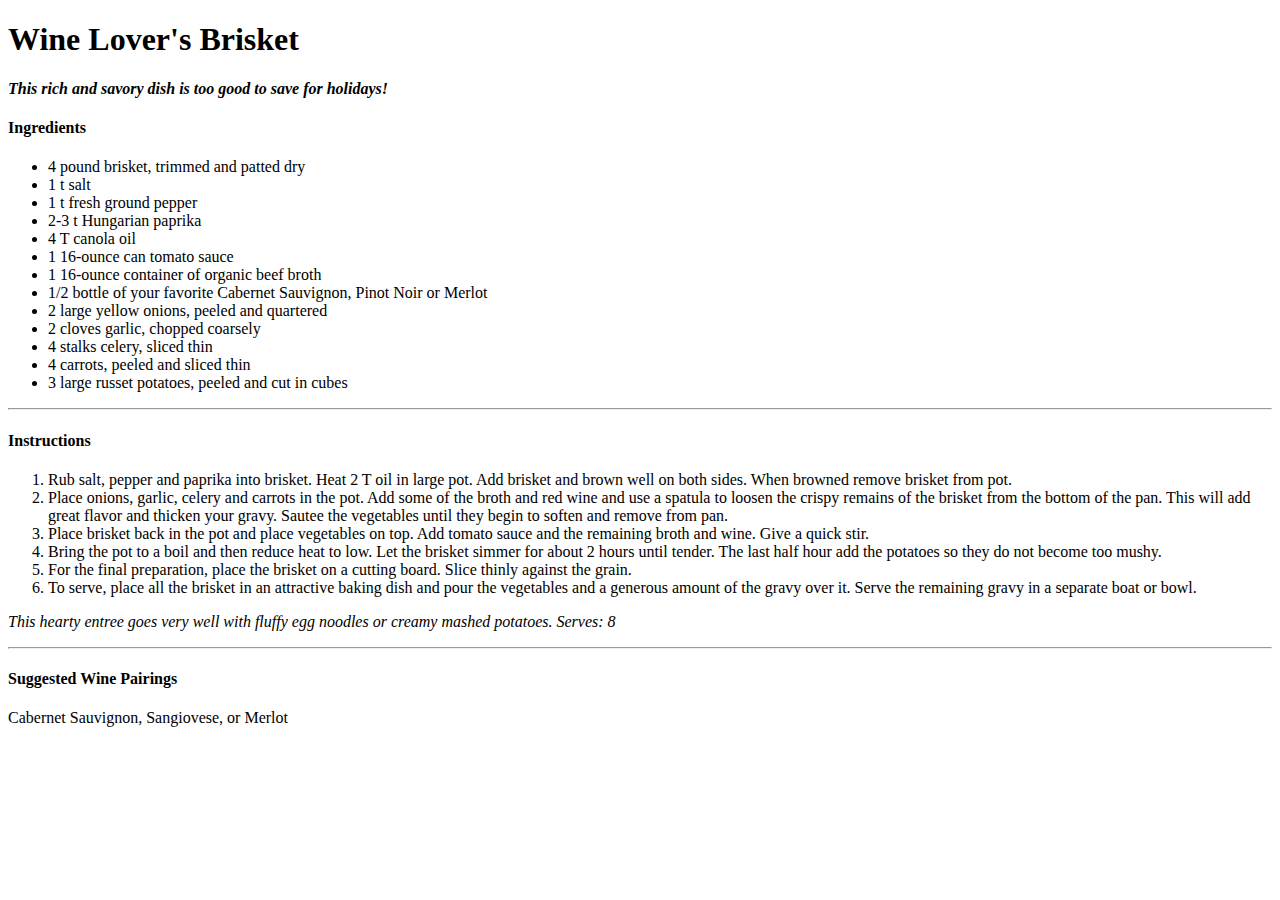
<file: brisket_recipe.html>
<!DOCTYPE html>
<html lang="en">
	<head>
		<meta charset="utf-8"/>
		<title>Wine Lover's Brisket</title>
	</head>
	<body>
		<p><h1>Wine Lover's Brisket</h1></p>
		
		<p><em><strong>This rich and savory dish is too good to save for holidays!</em></strong></p>
			<p><h4>Ingredients</h4><p>
			<ul>
				<li>4 pound brisket, trimmed and patted dry</li>
				<li>1 t salt</li>
				<li>1 t fresh ground pepper</li>
				<li>2-3 t Hungarian paprika</li>
				<li>4 T canola oil</li>
				<li>1 16-ounce can tomato sauce</li>
				<li>1 16-ounce container of organic beef broth</li>
				<li>1/2 bottle of your favorite Cabernet Sauvignon, Pinot Noir or Merlot</li>
				<li>2 large yellow onions, peeled and quartered</li>
				<li>2 cloves garlic, chopped coarsely</li>
				<li>4 stalks celery, sliced thin</li>
				<li>4 carrots, peeled and sliced thin</li>
				<li>3 large russet potatoes, peeled and cut in cubes</li>
			</ul>
		<hr />
			<p><h4>Instructions</p></h4>
			<ol>
			<li>Rub salt, pepper and paprika into brisket. Heat 2 T oil in large pot.  Add brisket and brown well on both sides. When browned remove brisket from pot.</li>

			<li>Place onions, garlic, celery and carrots in the pot.  Add some of the broth and red wine and use a spatula to loosen the crispy remains of the brisket
from the bottom of the pan.  This will add great flavor and thicken your gravy.  Sautee the vegetables until they begin to soften and remove from pan.</li>

			<li>Place brisket back in the pot and place vegetables on top.  Add tomato sauce and the remaining broth and wine.  Give a quick stir.</li>  

			<li>Bring the pot to a boil and then reduce heat to low.  Let the brisket simmer for about 2 hours until tender.  The last half hour add the potatoes so they do not become too mushy.</li>

			<li>For the final preparation, place the brisket on a cutting board.  Slice thinly against the grain.</li>  

			<li>To serve, place all the brisket in an attractive baking dish and pour the vegetables and a generous amount of the gravy over it.  Serve the remaining gravy in a separate boat or bowl.</li>
			</ol>
			<p><i>This hearty entree goes very well with fluffy egg noodles or creamy mashed potatoes.  Serves: 8</p></i>
		<hr />



<p><h4>Suggested Wine Pairings</p></h4>
<p>Cabernet Sauvignon, Sangiovese, or Merlot</p>

	</body>
</html>
</file>
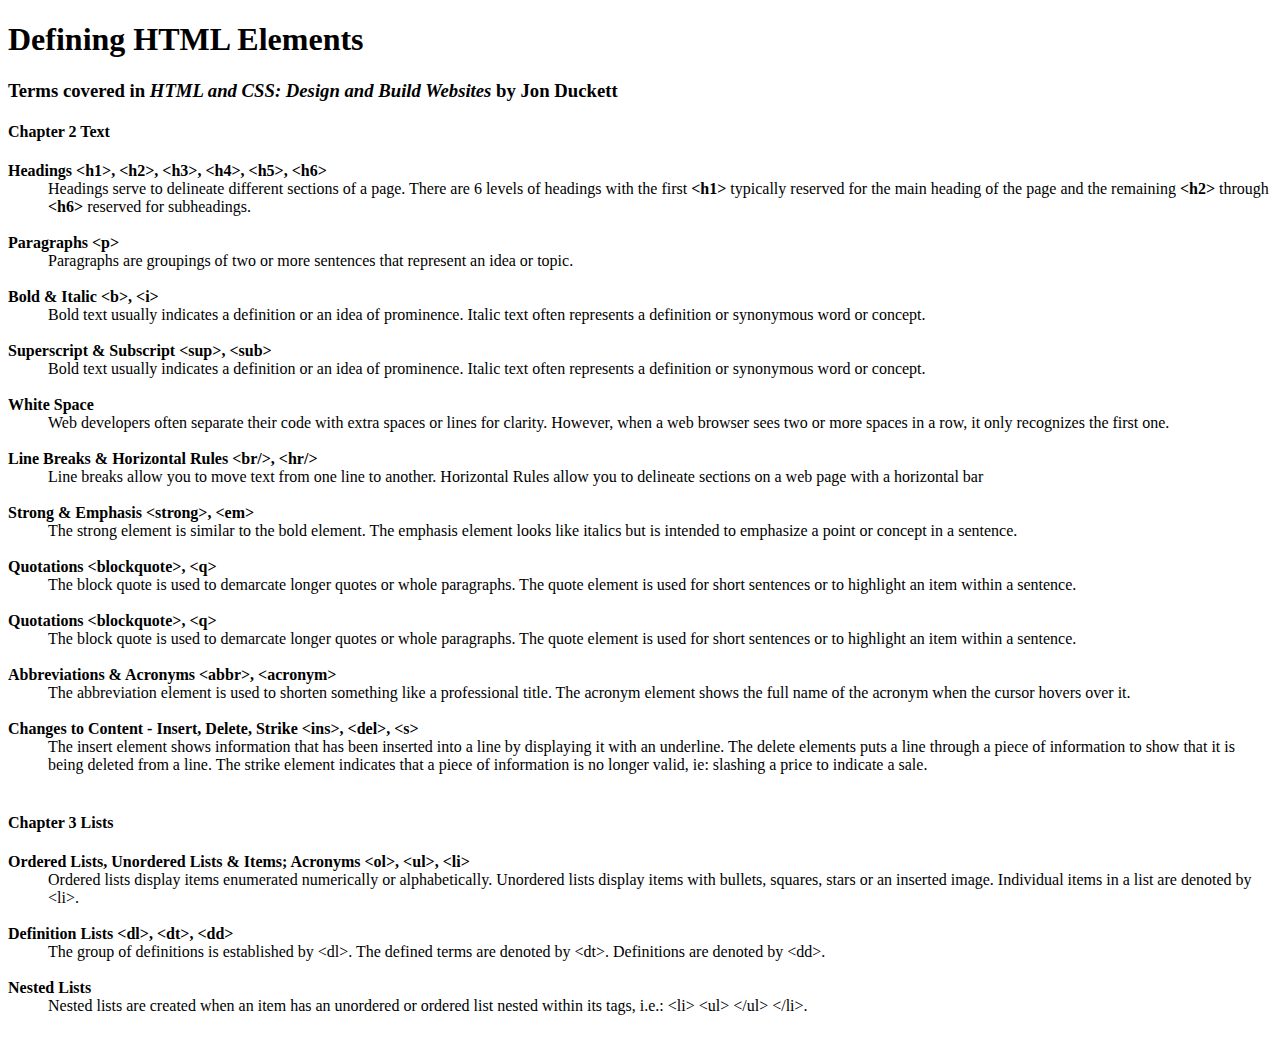
<file: element_definitions.html>
<!DOCTYPE html>
<html lang="en">
	<head>
		<meta charset="utf-8"/>
		<title>Defining HTML Elements</title>
	</head>
	<body>
	<h1>Defining HTML Elements</h2>
	<h3>Terms covered in <i>HTML and CSS: Design and Build Websites</i> by Jon Duckett</h3>
	<p><h4>Chapter 2 Text</h4></p>
		<dl>
			<dt><b>Headings &lt;h1&gt;, &lt;h2&gt;, &lt;h3&gt;, &lt;h4&gt;, &lt;h5&gt;, &lt;h6&gt;</b></dt>
			<dd>Headings serve to delineate different sections of a page.  There are 6 levels of headings with the first <strong>&lt;h1&gt;</strong> typically reserved for the main heading of the page and the remaining <strong>&lt;h2&gt;</strong> through <strong>&lt;h6&gt;</strong> reserved for subheadings.</dd><br/>
			
			<dt><b>Paragraphs &lt;p&gt;</dt></b>
			<dd>Paragraphs are groupings of two or more sentences that represent an idea or topic.</dd><br/>
			
			<dt><b>Bold &amp; Italic &lt;b&gt;, &lt;i&gt;</b></dt>
			<dd>Bold text usually indicates a definition or an idea of prominence.  Italic text often represents a definition or synonymous word or concept.</dd><br/>
			
			<dt><b>Superscript &amp; Subscript &lt;sup&gt;, &lt;sub&gt;</b></dt>
			<dd>Bold text usually indicates a definition or an idea of prominence.  Italic text often represents a definition or synonymous word or concept.</dd><br/>
			
			<dt><b>White Space</b></dt>
			<dd>Web developers often separate their code with extra spaces or lines for clarity.  However, when a web browser sees two or more spaces in a row, it only recognizes the first one.</dd><br/>
			
			<dt><b>Line Breaks &amp; Horizontal Rules &lt;br/&gt;, &lt;hr/&gt;</b></dt>
			<dd>Line breaks allow you to move text from one line to another.  Horizontal Rules allow you to delineate sections on a web page with a horizontal bar</dd><br/>
			
			<dt><b>Strong &amp; Emphasis &lt;strong&gt;, &lt;em&gt;</b></dt>
			<dd>The strong element is similar to the bold element.  The emphasis element looks like italics but is intended to emphasize a point or concept in a sentence.</dd><br/>
			
			<dt><b>Quotations &lt;blockquote&gt;, &lt;q&gt;</b></dt>
			<dd>The block quote is used to demarcate longer quotes or whole paragraphs.  The quote element is used for short sentences or to highlight an item within a sentence.</dd><br/>
			
			<dt><b>Quotations &lt;blockquote&gt;, &lt;q&gt;</b></dt>
			<dd>The block quote is used to demarcate longer quotes or whole paragraphs.  The quote element is used for short sentences or to highlight an item within a sentence.</dd><br/>
			
			<dt><b>Abbreviations &amp; Acronyms &lt;abbr&gt;, &lt;acronym&gt;</b></dt>
			<dd>The abbreviation element is used to shorten something like a professional title.  The acronym element shows the full name of the acronym when the cursor hovers over it.</dd><br/>
			
			<dt><b>Changes to Content - Insert, Delete, Strike &lt;ins&gt;, &lt;del&gt;, &lt;s&gt;</b></dt>
			<dd>The insert element shows information that has been inserted into a line by displaying it with an underline.  The delete elements puts a line through a piece of information to show that it is being deleted from a line.  The strike element indicates that a piece of information is no longer valid, ie: slashing a price to indicate a sale.</dd><br/>
			
		</dl>
		
	<p><h4>Chapter 3 Lists</h4></p>
		<dl>
			<dt><b>Ordered Lists, Unordered Lists &amp Items; Acronyms &lt;ol&gt;, &lt;ul&gt;, &lt;li&gt;</b></dt>
			<dd>Ordered lists display items enumerated numerically or alphabetically.  Unordered lists display items with bullets, squares, stars or an inserted image.  Individual items in a list are denoted by &lt;li&gt;.</dd><br/>
			
			<dt><b>Definition Lists &lt;dl&gt;, &lt;dt&gt;, &lt;dd&gt;</b></dt>
			<dd>The group of definitions is established by &lt;dl&gt;.  The defined terms are denoted by &lt;dt&gt;. Definitions are denoted by &lt;dd&gt;.</dd><br/>
			
			<dt><b>Nested Lists </b></dt>
			<dd>Nested lists are created when an item has an unordered or ordered list nested within its tags, i.e.: &lt;li&gt; &lt;ul&gt; &lt;/ul&gt; &lt;/li&gt;.</dd><br/>
		</dl>	
	</body>
</html>
</file>
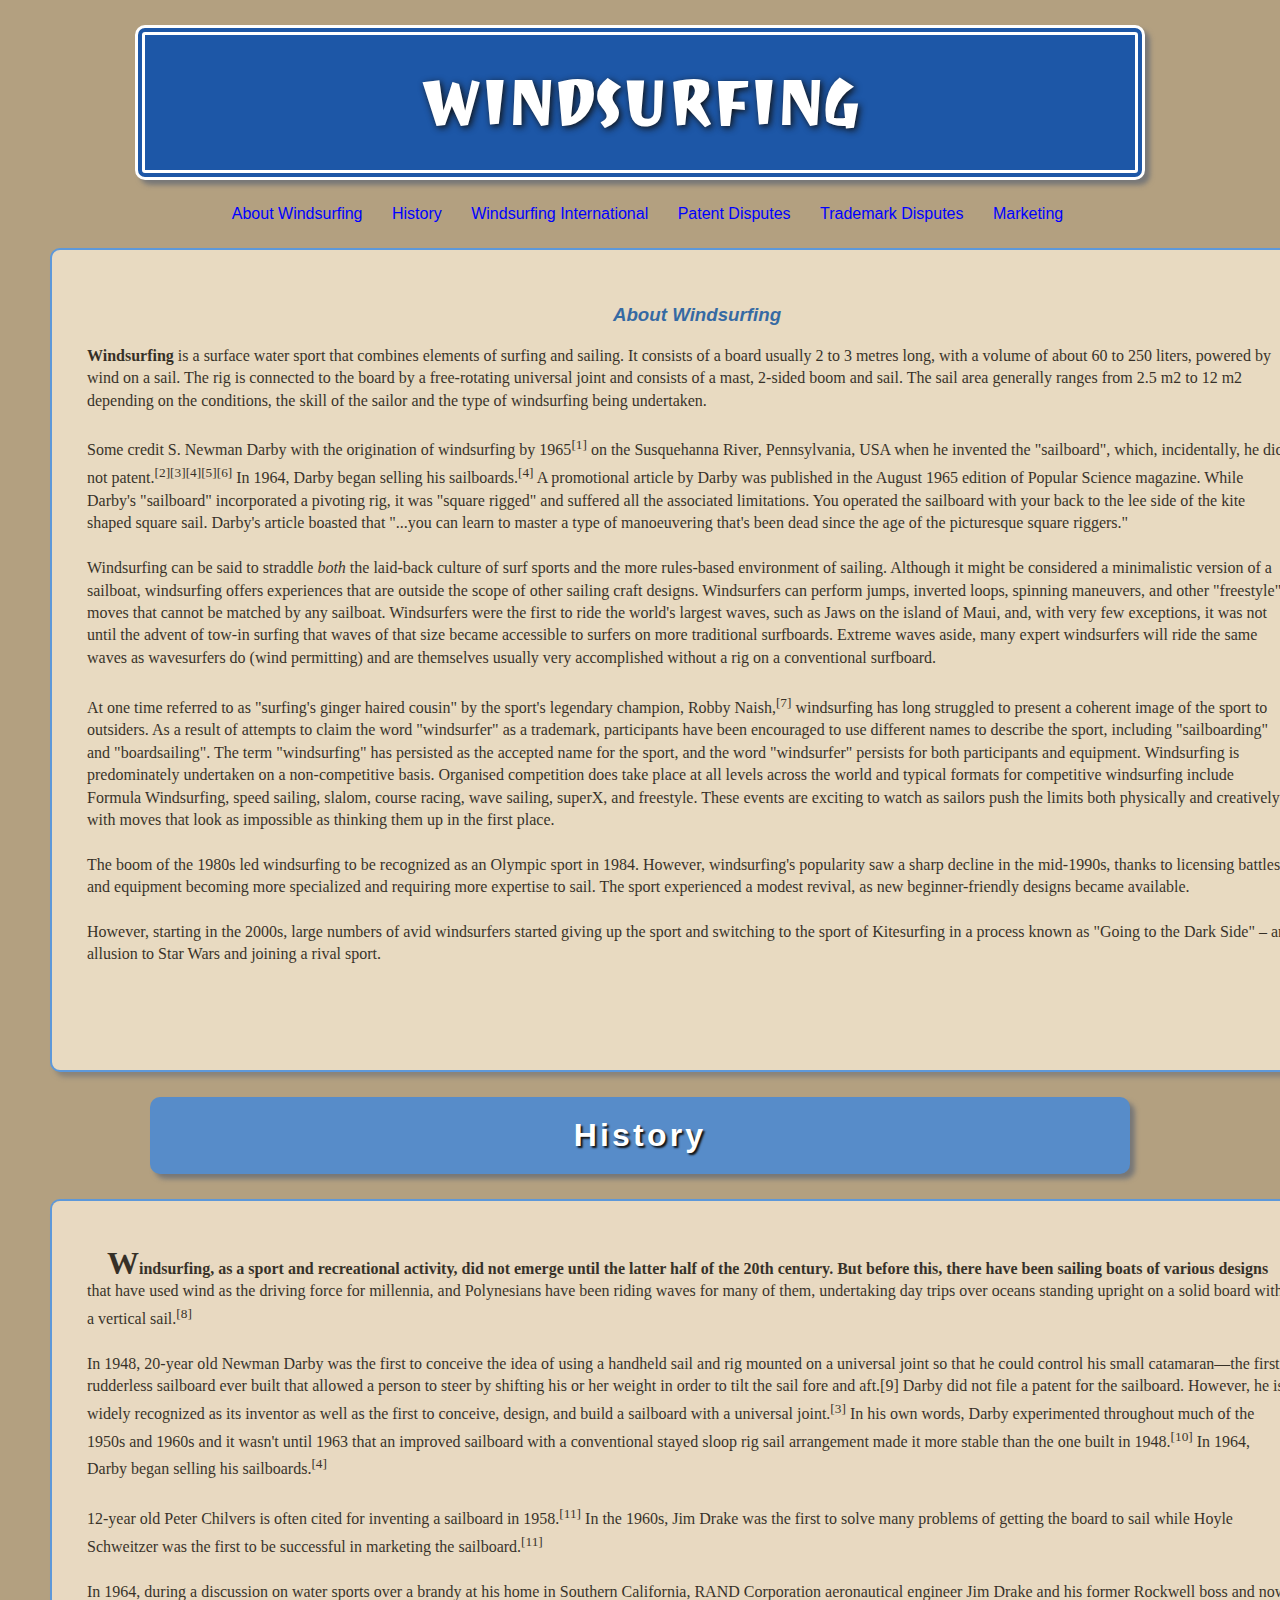
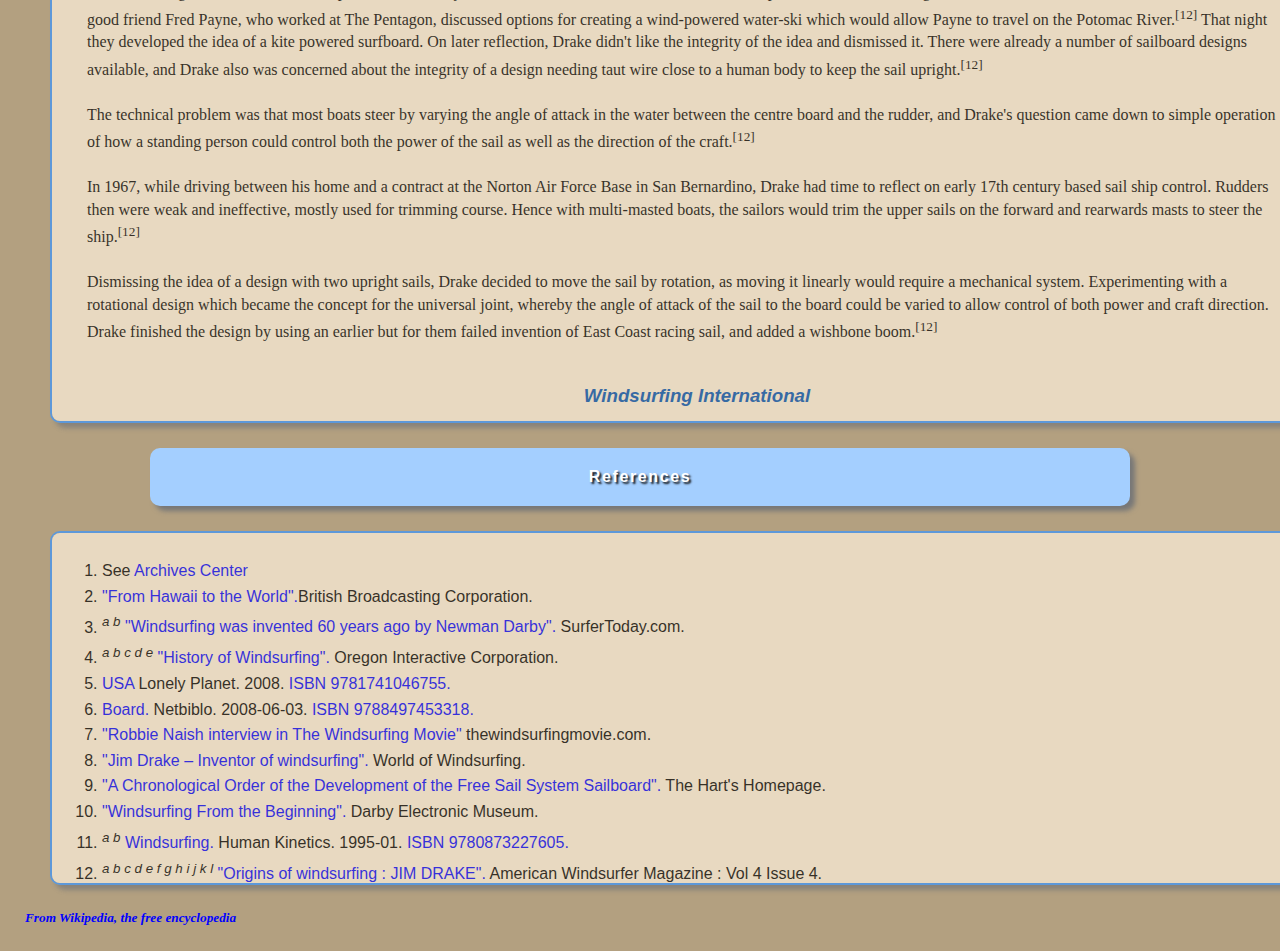
<file: mestre_meyer_evette_box_model/box_model.html>
<!DOCTYPE html>
<html lang="en">
	<head>
		<meta charset="utf-8"/>
		<title>Colors / W3C</title>
		<link href="css/style.css" type="text/css" rel="stylesheet" />
		<link href='http://fonts.googleapis.com/css?family=Joti+One' rel='stylesheet' type='text/css'/>
	</head>
	<body>
	
		<h1 id="intro">Windsurfing</h1>	

<ul>
<li><a href="#about">About Windsurfing</a></li>
<li><a href="#history">History</a></li>
<li><a href="#windsurfing_intl">Windsurfing International</a></li>
<li><a href="#patent_disputes">Patent Disputes</a></li>
<li><a href="#trademark_disputes">Trademark Disputes</a></li>
<li><a href="#marketing">Marketing</a></li>
<li class="sails_technique">Sails & Technique</a></li>
</ul>
	
<div id="description">
<h3 id="about"> About Windsurfing</h3>
<b>Windsurfing</b> is a surface water sport that combines elements of surfing and sailing. It consists of a board usually 2 to 3 metres long, with a volume of about 60 to 250 liters, powered by wind on a sail. The rig is connected to the board by a free-rotating universal joint and consists of a mast, 2-sided boom and sail. The sail area generally ranges from 2.5 m2 to 12 m2 depending on the conditions, the skill of the sailor and the type of windsurfing being undertaken.<br />
<br />
Some credit S. Newman Darby with the origination of windsurfing by 1965<sup>[1]</sup> on the Susquehanna River, Pennsylvania, USA when he invented the "sailboard", which, incidentally, he did not patent.<sup>[2][3][4][5][6]</sup> In 1964, Darby began selling his sailboards.<sup>[4]</sup> A promotional article by Darby was published in the August 1965 edition of Popular Science magazine. While Darby's "sailboard" incorporated a pivoting rig, it was "square rigged" and suffered all the associated limitations. You operated the sailboard with your back to the lee side of the kite shaped square sail. Darby's article boasted that "...you can learn to master a type of manoeuvering that's been dead since the age of the picturesque square riggers."<br />
<br />
Windsurfing can be said to straddle <i>both</i> the laid-back culture of surf sports and the more rules-based environment of sailing. Although it might be considered a minimalistic version of a sailboat, windsurfing offers experiences that are outside the scope of other sailing craft designs. Windsurfers can perform jumps, inverted loops, spinning maneuvers, and other "freestyle" moves that cannot be matched by any sailboat. Windsurfers were the first to ride the world's largest waves, such as Jaws on the island of Maui, and, with very few exceptions, it was not until the advent of tow-in surfing that waves of that size became accessible to surfers on more traditional surfboards. Extreme waves aside, many expert windsurfers will ride the same waves as wavesurfers do (wind permitting) and are themselves usually very accomplished without a rig on a conventional surfboard.<br />
<br />
At one time referred to as "surfing's ginger haired cousin" by the sport's legendary champion, Robby Naish,<sup>[7]</sup> windsurfing has long struggled to present a coherent image of the sport to outsiders. As a result of attempts to claim the word "windsurfer" as a trademark, participants have been encouraged to use different names to describe the sport, including "sailboarding" and "boardsailing". The term "windsurfing" has persisted as the accepted name for the sport, and the word "windsurfer" persists for both participants and equipment.
Windsurfing is predominately undertaken on a non-competitive basis. Organised competition does take place at all levels across the world and typical formats for competitive windsurfing include Formula Windsurfing, speed sailing, slalom, course racing, wave sailing, superX, and freestyle. These events are exciting to watch as sailors push the limits both physically and creatively with moves that look as impossible as thinking them up in the first place.<br />
<br />
The boom of the 1980s led windsurfing to be recognized as an Olympic sport in 1984. However, windsurfing's popularity saw a sharp decline in the mid-1990s, thanks to licensing battles, and equipment becoming more specialized and requiring more expertise to sail. The sport experienced a modest revival, as new beginner-friendly designs became available.<br />
<br />
However, starting in the 2000s, large numbers of avid windsurfers started giving up the sport and switching to the sport of Kitesurfing in a process known as "Going to the Dark Side" – an allusion to Star Wars and joining a rival sport.</p>
</div>
	
	<h2 id="history">History</h2>
<div id=hist>
<p >Windsurfing, as a sport and recreational activity, did not emerge until the latter half of the 20th century. But before this, there have been sailing boats of various designs that have used wind as the driving force for millennia, and Polynesians have been riding waves for many of them, undertaking day trips over oceans standing upright on a solid board with a vertical sail.<sup>[8]</sup><br />
<br />
In 1948, 20-year old Newman Darby was the first to conceive the idea of using a handheld sail and rig mounted on a universal joint so that he could control his small catamaran—the first rudderless sailboard ever built that allowed a person to steer by shifting his or her weight in order to tilt the sail fore and aft.[9] Darby did not file a patent for the sailboard. However, he is widely recognized as its inventor as well as the first to conceive, design, and build a sailboard with a universal joint.<sup>[3]</sup> In his own words, Darby experimented throughout much of the 1950s and 1960s and it wasn't until 1963 that an improved sailboard with a conventional stayed sloop rig sail arrangement made it more stable than the one built in 1948.<sup>[10]</sup> In 1964, Darby began selling his sailboards.<sup>[4]</sup><br />
<br />
12-year old Peter Chilvers is often cited for inventing a sailboard in 1958.<sup>[11]</sup> In the 1960s, Jim Drake was the first to solve many problems of getting the board to sail while Hoyle Schweitzer was the first to be successful in marketing the sailboard.<sup>[11]</sup><br />
<br />
In 1964, during a discussion on water sports over a brandy at his home in Southern California, RAND Corporation aeronautical engineer Jim Drake and his former Rockwell boss and now good friend Fred Payne, who worked at The Pentagon, discussed options for creating a wind-powered water-ski which would allow Payne to travel on the Potomac River.<sup>[12]</sup> That night they developed the idea of a kite powered surfboard. On later reflection, Drake didn't like the integrity of the idea and dismissed it. There were already a number of sailboard designs available, and Drake also was concerned about the integrity of a design needing taut wire close to a human body to keep the sail upright.<sup>[12]</sup><br />
<br />
The technical problem was that most boats steer by varying the angle of attack in the water between the centre board and the rudder, and Drake's question came down to simple operation of how a standing person could control both the power of the sail as well as the direction of the craft.<sup>[12]</sup><br />
<br />
In 1967, while driving between his home and a contract at the Norton Air Force Base in San Bernardino, Drake had time to reflect on early 17th century based sail ship control. Rudders then were weak and ineffective, mostly used for trimming course. Hence with multi-masted boats, the sailors would trim the upper sails on the forward and rearwards masts to steer the ship.<sup>[12]</sup><br />
<br />
Dismissing the idea of a design with two upright sails, Drake decided to move the sail by rotation, as moving it linearly would require a mechanical system. Experimenting with a rotational design which became the concept for the universal joint, whereby the angle of attack of the sail to the board could be varied to allow control of both power and craft direction. Drake finished the design by using an earlier but for them failed invention of East Coast racing sail, and added a wishbone boom.<sup>[12]</sup><br />
<br />
</p>

	<h3 id="windsurfing_intl">Windsurfing International</h3>
	
<p>
On March 27, 1968, Hoyle Schweitzer and Jim Drake filed the very first windsurfing patent, which was granted by the USPTO in 1970.<sup>[13]</sup> There is no evidence that they had knowledge of any prior inventions similar to theirs, but Drake accepts in retrospect that although he can be credited with invention, he was "probably no better than third," behind mid-west based Newman Darby and Englishman Peter Chilvers.<sup>[12]</sup><br />
<br />
The early windsurfing boards were made of foam in the garages of Schweitzer and Drake, with the booms, tees and daggerboards hand crafted in teak. Hoyle sub-contracted the manufacture of the teak items to boat builder Ennals Ives in Taiwan, but the quality and costs of transportation brought other issues.<sup>[14]</sup> One of the early customers was Bert Salisbury, and the first international shipment of a container of boards went to Sweden.<sup>[14]</sup> Early customers also included Lufthansa pilots who had read about the board, who simply included one as personal luggage on their return journey from Los Angeles International Airport.<sup>[14]</sup><br />
<br />
To ensure the quality of the product and handle marketing, in 1968 Hoyle and Diana Schweitzer founded the company Windsurfing International in Southern California to manufacture, promote and license a windsurfer design. The jointly owned patent was wholly licensed to Windsurfing International.<sup>[12]</sup> Working in a factory unit in Torrance, California, Hoyle, who had previously built personal surf boards in his garage, was unhappy with the durability of the early "Baja Board." He therefore developed a new mould, based on an old Malibu surfboard design that Matt Kivlin had developed, which the company sub-contracted for mass manufacture to Elmer Good.<sup>[14]</sup><br />
<br />
The company registered the term "windsurfer" as a trademark at the United States Patent and Trademark Office in 1973, launching the craft as a one-design class. Going one-design was influenced by the success of the Laser and Hobie Cat classes. Each Windsurfer had an identical computer-cut sail, a technology new at that time and pioneered by Ian Bruce and the Laser class.<br />
<br />
In 1968, Hoyle's computer business collapsed, and he and Diane moved to Newport Beach; at the same time Drake accepted a two-year assignment to The Pentagon, and moved to Washington DC. Immediately, Hoyle offered Drake to buy out his half of the patent, and it was only when Hoyle pointed out ownership of the company that the relationship between the pair began to fall apart. Having returned to California, in 1973 Drake sold his half of the patent to Windsurfing International for the sum of $36,000.<sup>[12]</sup><br />
<br />
</p>

	<h3 id="patent_disputes">Patent Disputes</h3>

<p>
Through the seventies, Schweitzer aggressively promoted and licensed the <a href="#windsurfing intl">Windsurfing International</a> design and licensed the patent to manufacturers worldwide, mainly through competition and the publication of a magazine.<sup>[14]</sup> As a result, the sport underwent very rapid growth, particularly in Europe after the sale of a sub-license sold to Ten Cate in Holland.<sup>[12]</sup><br />
<br />
At the same time, Schweitzer also sought to defend his patent rights vigorously against unauthorized manufacturers. This led to a host of predating windsurfer-like devices being presented to courts around the world by companies disputing Windsurfing International's rights to the invention.[citation needed]<br />
<br />
(In 1979, Schweitzer licensed Brittany, France-based company Dufour Wing, which was later merged with Tabur Marine – the precursor of Bic Sport.[15] Dufour was not licenced!) Europe was now the largest growing market for windsurfers, and the sub-licensed companies – Tabur, F2, Mistral – wanted to find a way to remove or reduce their royalty payments to Windsurfing International.<br />
<br />
Tabur lawyers found prior art, in a local English newspaper which had published a story with a picture about Peter Chilvers, who as a young boy on Hayling Island on the south coast of England, assembled his first board combined with a sail, in 1958. This board used a universal joint, one of key parts of the Windsurfing International's patent. They also found stories published about the 1948 invention of the sailboard by Newman Darby and his wife Naomi in Wilkes-Barre, Pennsylvania.<sup>[4]</sup><br />
<br />
In <i>Windsurfing International Inc. v Tabur Marine (GB) Ltd. 1985 RPC 59</i>, with Tabur backed financially by French sailing fan Baron Marcel Bich, British courts recognized the prior art of Peter Chilvers. It did not incorporate the curved wishbone booms of the modern windsurfer, but rather a "straight boom" that became curved in use. The courts found that the Schweitzer windsurfer boom was "merely an obvious extension". It is worthy of note that this court case set a significant precedent for patent law in the United Kingdom, in terms of inventive step and non-obviousness; the court upheld the defendant's claim that the Schweitzer patent was invalid, based on film footage of Chilvers. Schweitzer then sued the company in Canada, where the opposition team again financially backed by Bic included Chilvers and Jim Drake, and Schweitzer lost again. After the cases, no longer obliged to pay Windsurfing International any royalty payments, the now renamed Bic Sport became the world’s largest producer of windsurfing equipment, with an annual production of 15,000 boards.<sup>[15]</sup><br />
<br />
In 1983, Schweitzer sued Swiss board manufacturer Mistral and lost. Mistral's defense hinged on the work of US inventor Newman Darby, who by 1965 conceived the "sailboard": a hand-held square rigged "kite" sail on a floating platform for recreational use.<sup>[4]</sup><br />
<br />
Eventually US courts recognized the Schweitzer windsurfer as an obvious step from Darby's prior art.[16] Schweitzer had to reapply for a patent under severely limited terms, and finally it expired in 1987. Shortly thereafter, having lost its license royalty income, Windsurfing International ceased operations.<sup>[14]</sup><br />
<br />
In 1984, Australian courts determined a patent case: Windsurfing International Inc & Anor -v- Petit & Anor (also part reported in 3 IPR 449 or [1984] 2 NSWLR 196), which attributed the first legally accepted use of a split boom to an Australian boy, Richard Eastaugh. Between the ages of ten and thirteen, from 1946 to 1949, aided by his younger brothers, he built around 20 galvanized iron canoes and hill trolleys which he equipped with sails with split bamboo booms. He sailed these in a sitting position and not as a windsurfer standing up, near his home on the Swan River in Perth. The judge noted that, "Mr Eastaugh greatly exaggerated the capacity of his galvanised iron canoes to sail to windward" and that, "There is no corroboration of Mr Eastaugh's experiences by any other witness. Neither of his brothers or his father was called".<sup>[17]</sup><br />
<br />
It is acknowledged in the courts that the separate Eastaugh (1946–1949), Darby (1965) and Chilvers (1958) inventions pre-dated the Schweitzer/Drake patent (1968).<sup>[12]</sup><br />
<br />
</p>

	<h3 id="trademark_disputes">Trademark Disputes</h3>

<p>
<a href="#windsurfing_intl">Windsurfing International</a> claimed trademark rights with respect to the word "windsurfer". While this was registered in the United States for some years, it was not accepted for registration in many jurisdictions as the word was considered too descriptive. Registration was ultimately lost in the United States for the same reason.<br />
<br />
The Schweitzers initially chose the word for its descriptive quality. Unfortunately they immediately set out diminishing its value by naming their company "Windsurfing International" and even referring to themselves and their own children as windsurfers.<br />
<br />
As the word was rejected as registrable in a number of countries, lawyers advised that to be successful the word would have to be used as a proper adjective. They realised that this required a number of generic nouns to which the adjective would apply: sailboard, boardsailing, planche a voile, segelbrett and so on. The rearguard action was ultimately unsuccessful and arguably created considerable confusion which hampered marketing efforts in later years.<br />
<br />
</p>

	<h3 id="marketing">Marketing</h3>

<p>
While the numerous <a href="#patent_disputes">patent</a> and <a href="#trademark_disputes">trademark disputes</a> have left an unfortunate legacy, the fact is that these disputes did not occur until well after Windsurfing International, its licensees, class associations, retailers, schools and owners had built the sport to a successful commercial basis. That success bought imitation and then legal disputes.<br />
<br />
The launch phase saw a comprehensive development of infrastructure for a new sport and dramatic sales growth.<br />
</p>
</div>
	<h4 id="references">References</h4>

<ol id="refs">
<li> See <a href="http://amhistory.si.edu/archives/d8625.htm" target"_blank">Archives Center</a></li>
<li> <a href="http://www.bbc.co.uk/jersey/content/articles/2005/07/02/ig05_sport_sailboard_feature.shtml" target"_blank">"From Hawaii to the World".</a>British Broadcasting Corporation.</li>
<li> <sup><i>a b</i></sup> <a href="http://www.surfertoday.com/windsurfing/2323-windsurfing-was-invented-60-years-ago-by-newman-darby" target"_blank">"Windsurfing was invented 60 years ago by Newman Darby".</a> SurferToday.com.</li>
<li> <sup><i>a b c d e</i></sup> <a href="http://www.oregon.com/history_of_windsurfing" target"_blank">"History of Windsurfing".</a> Oregon Interactive Corporation.</li>
<li> <a href="http://books.google.com/books?id=JwvE1F2zyXoC&pg=PA127&dq=Newman+Darby+1948+sailboard&hl=en#v=onepage&q=Newman%20Darby%201948%20sailboard&f=false" target"_blank">USA</a> Lonely Planet. 2008. <a href=" ">ISBN 9781741046755.</a></li>
<li> <a href="http://books.google.com/books?id=ZrE9rTHHTQIC&pg=PT85&dq=Newman+Darby+sailboard&hl=en#v=onepage&q=Newman%20Darby%20sailboard&f=false" target"_blank">Board.</a>  Netbiblo. 2008-06-03. <a href="http://en.wikipedia.org/wiki/Special:BookSources/9781741046755">ISBN 9788497453318.</a></li>
<li> <a href="http://www.thewindsurfingmovie.com/home.html" target"_blank">"Robbie Naish interview in The Windsurfing Movie"</a> thewindsurfingmovie.com.</li>
<li> <a href="http://www.worldofwindsurfing.net/en/press-lounge/basics/legends-of-the-sport/jim-drake.html" target"_blank">"Jim Drake – Inventor of windsurfing".</a> World of Windsurfing.</li>
<li> <a href="http://windsurf.mediaforte.com/darby/timeline.html" target"_blank">"A Chronological Order of the Development of the Free Sail System Sailboard".</a> The Hart's Homepage.</li>
<li> <a href="http://windsurf.mediaforte.com/darby/history.html" target"_blank">"Windsurfing From the Beginning".</a> Darby Electronic Museum.</li>
<li> <sup><i>a b</i></sup> <a href="http://books.google.com/books?id=Ec3sn40uJK8C&pg=PA2&dq=Peter+Chilvers+and+windsurfing&hl=en" target"_blank">Windsurfing.</a> Human Kinetics. 1995-01. <a href="http://en.wikipedia.org/wiki/Special:BookSources/9780873227605">ISBN 9780873227605.</a></li>
<li> <sup><i>a b c d e f g h i j k l</i></sup> <a href="http://www.windsurfing-academy.com/information_bank/history/interview_with_jim_drake.asp" target"_blank">"Origins of windsurfing : JIM DRAKE".</a> American Windsurfer Magazine : Vol 4 Issue 4.</li>
<li><a ref"http://inventors.about.com/od/wstartinventions/a/windsurfing.htm">"About.com: Inventors – History of Windsurfing".</a> Inventors.about.com. 2010-06-15. Retrieved 2011-08-06.</li>
<li><sup><i>a b c d e f</i></sup> <a href="http://www.windsurfing-academy.com/information_bank/history/interview_with_hoyle_schweitzer.asp">"Origins of windsurfing: Hoyle Schweitzer".</a> American Windsurfer Magazine.</li>
<li> <sup><i>a b</i></sup> <a href="http://www.bicsport.com/historique,13.html">"History".</a> Bic Sport.</li>
</ol>


<h5><a href="http://en.wikipedia.org/wiki/Windsurfing" target"_blank"><i>From Wikipedia, the free encyclopedia</i></a></h5>


	</body>
</html>
</file>
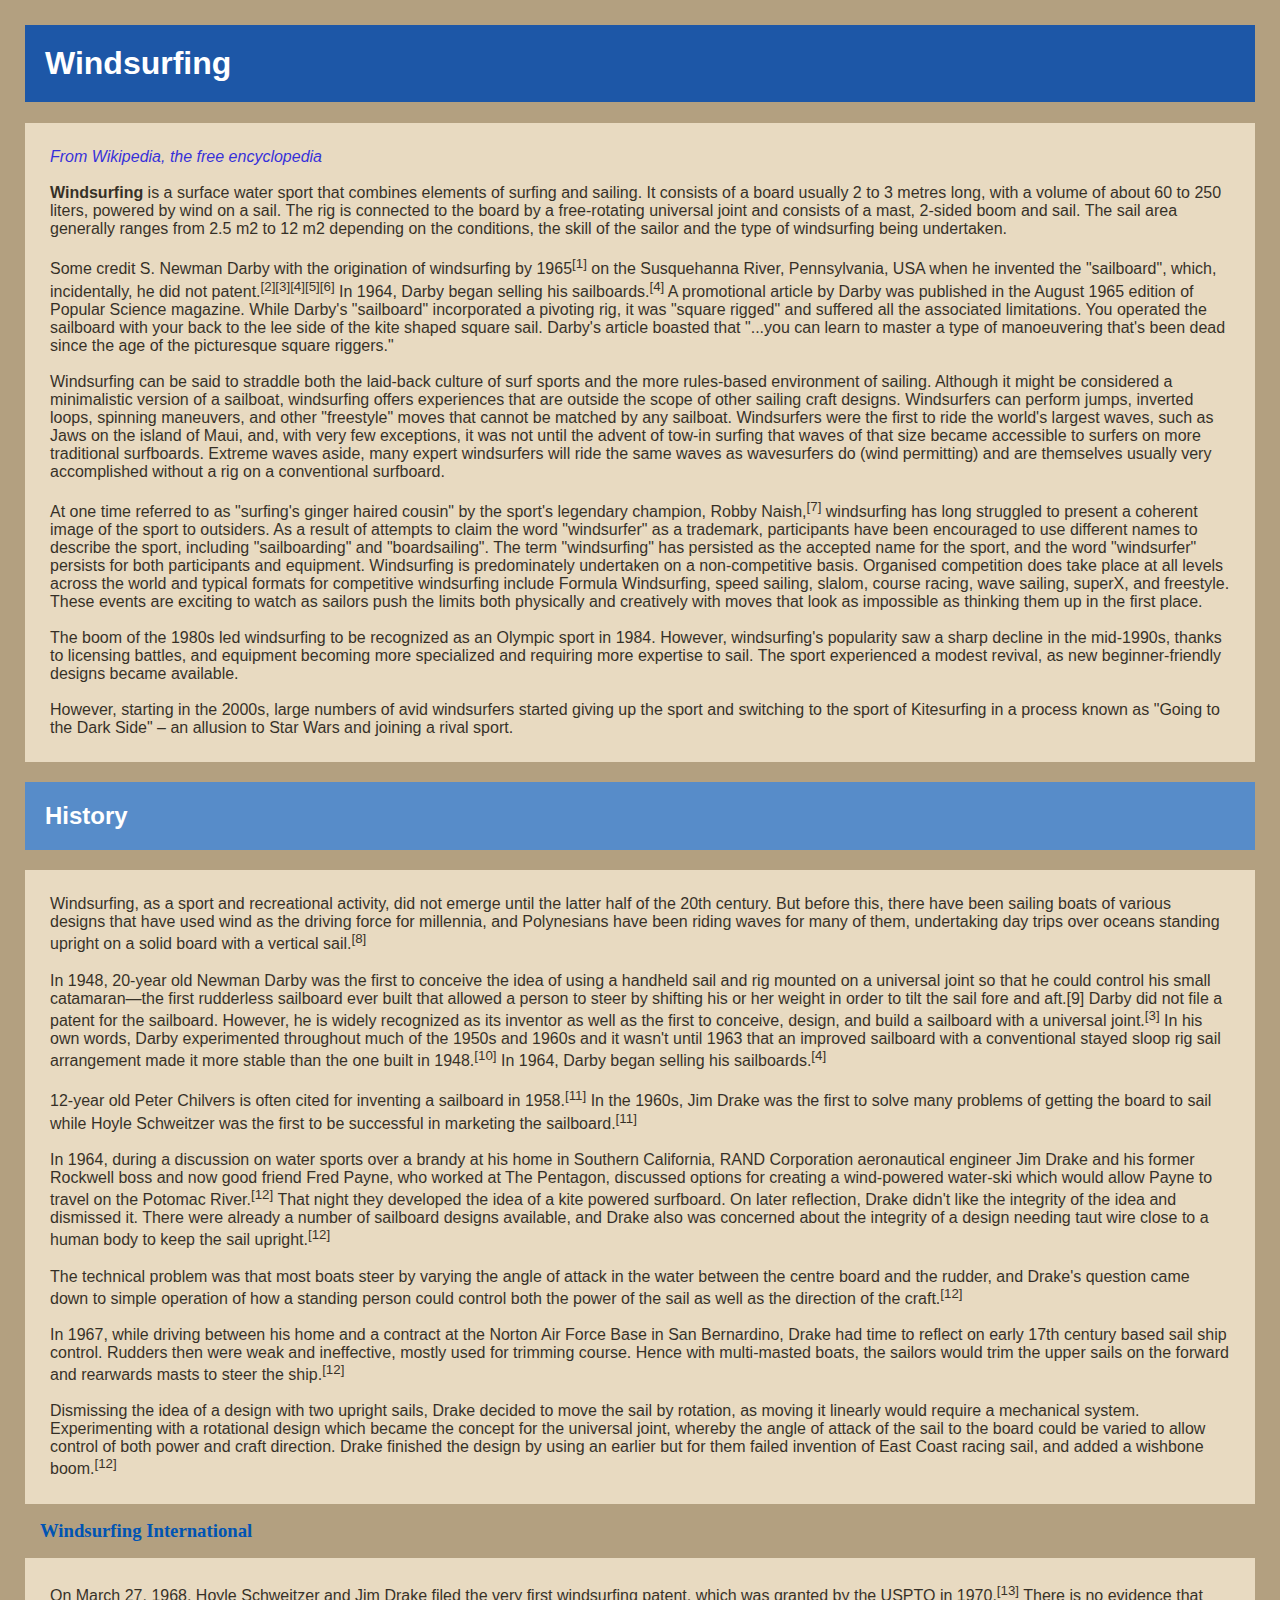
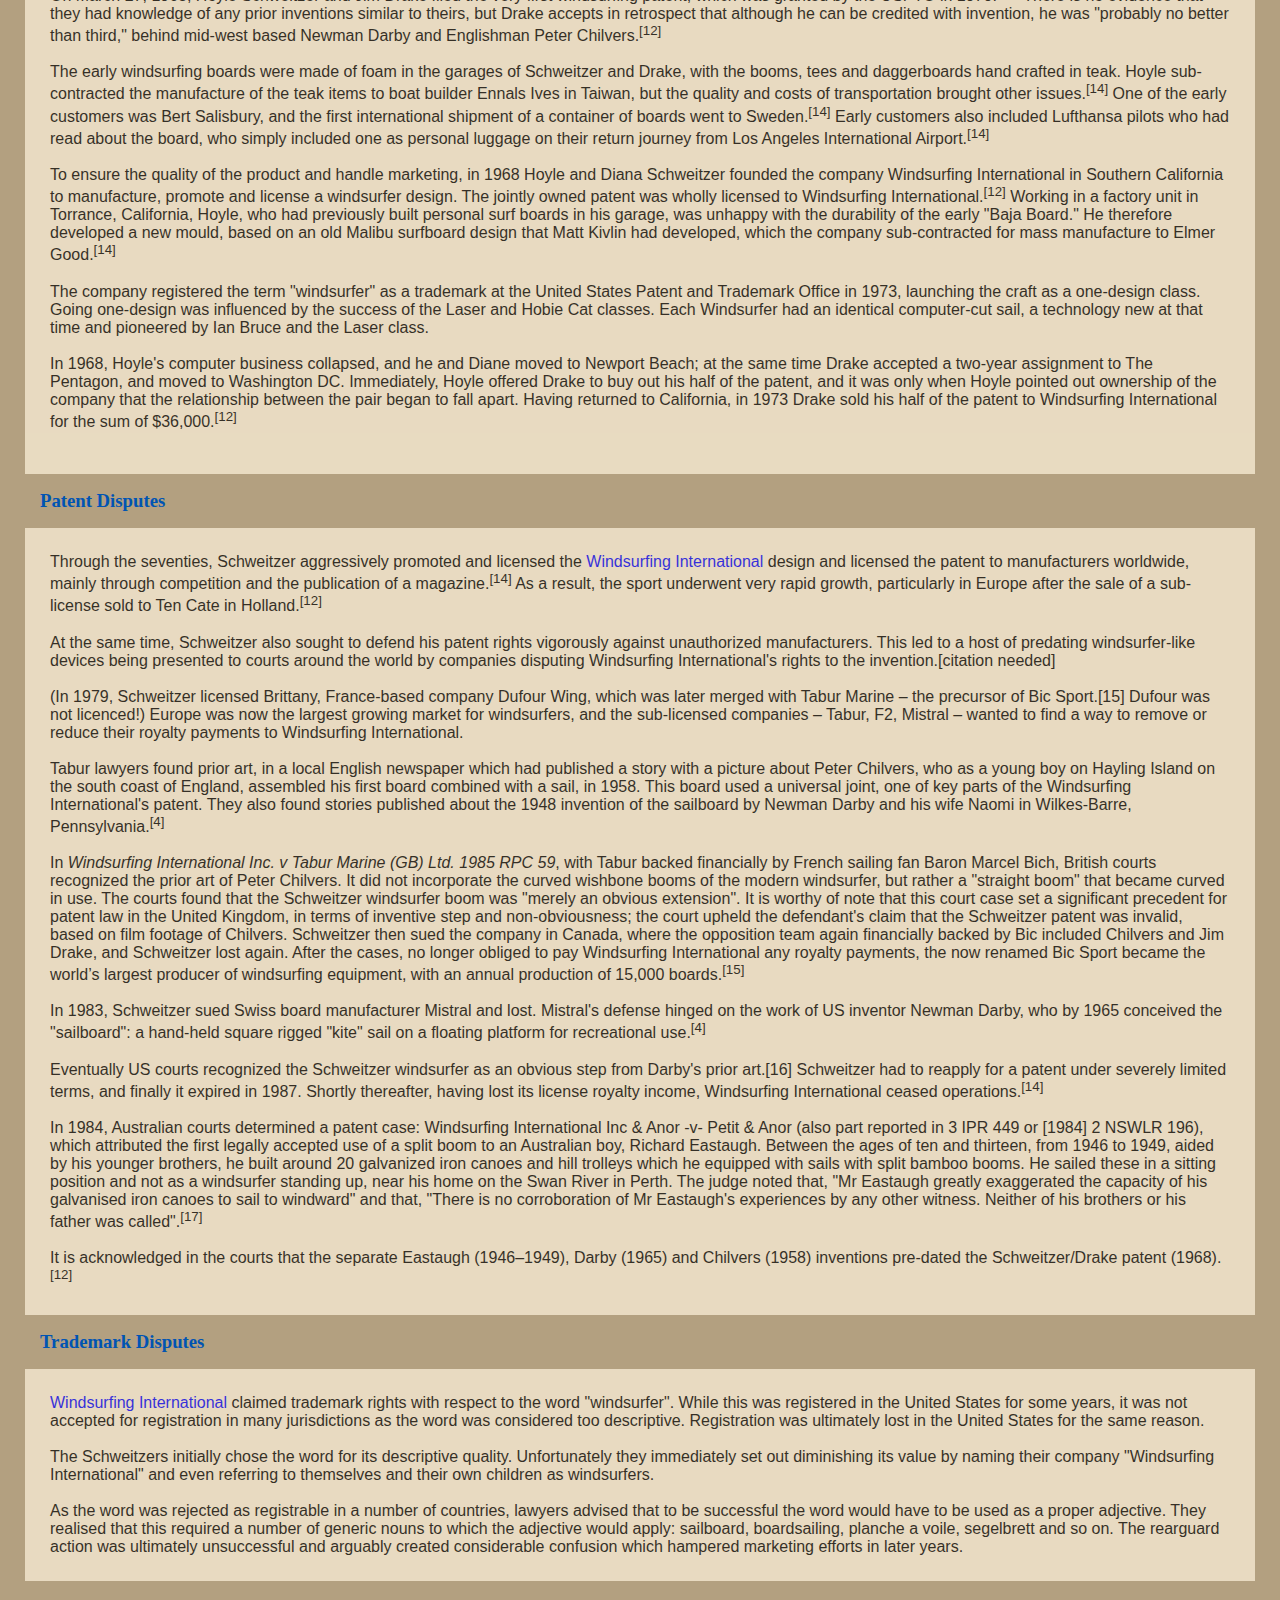
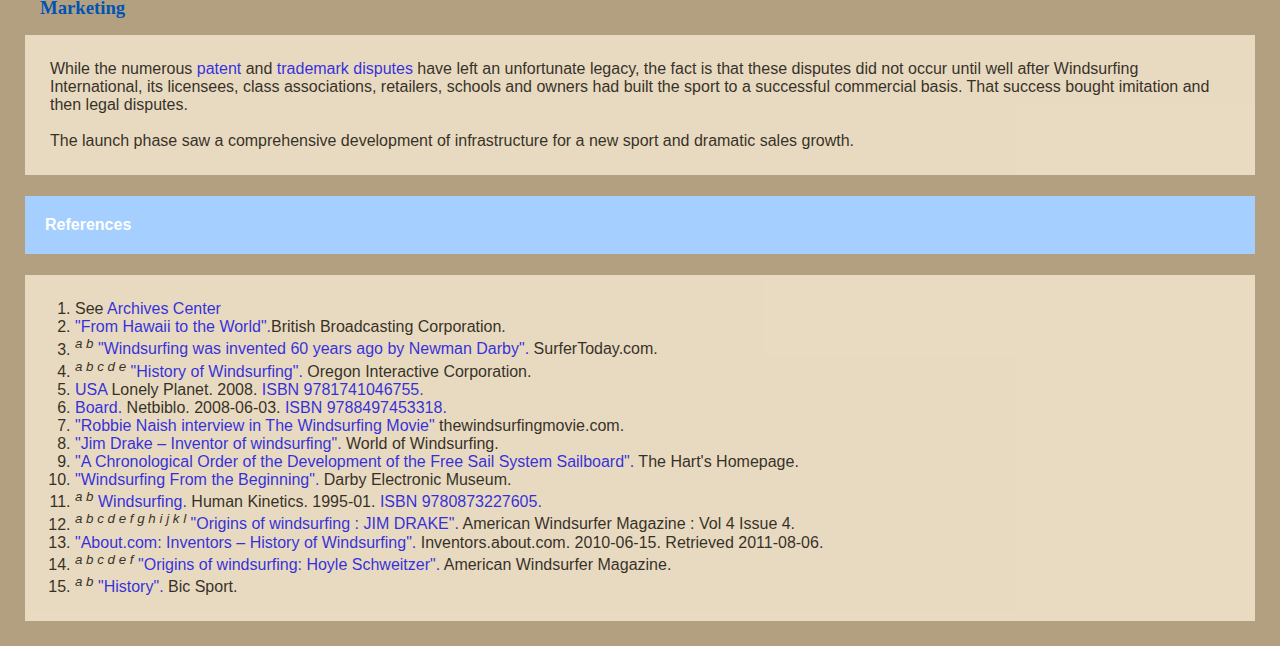
<file: mestre_meyer_evette_color/color.html>
<!DOCTYPE html>
<html lang="en">
	<head>
		<meta charset="utf-8"/>
		<title>Colors / W3C</title>
		<link href="css/style.css" type="text/css" rel="stylesheet" />
	</head>
	<body>
		<h1 id="intro">Windsurfing</h1>	
<p>
<a href="http://en.wikipedia.org/wiki/Windsurfing" target"_blank"><i>From Wikipedia, the free encyclopedia</i></a><br />
<br />
<b>Windsurfing</b> is a surface water sport that combines elements of surfing and sailing. It consists of a board usually 2 to 3 metres long, with a volume of about 60 to 250 liters, powered by wind on a sail. The rig is connected to the board by a free-rotating universal joint and consists of a mast, 2-sided boom and sail. The sail area generally ranges from 2.5 m2 to 12 m2 depending on the conditions, the skill of the sailor and the type of windsurfing being undertaken.<br />
<br />
Some credit S. Newman Darby with the origination of windsurfing by 1965<sup>[1]</sup> on the Susquehanna River, Pennsylvania, USA when he invented the "sailboard", which, incidentally, he did not patent.<sup>[2][3][4][5][6]</sup> In 1964, Darby began selling his sailboards.<sup>[4]</sup> A promotional article by Darby was published in the August 1965 edition of Popular Science magazine. While Darby's "sailboard" incorporated a pivoting rig, it was "square rigged" and suffered all the associated limitations. You operated the sailboard with your back to the lee side of the kite shaped square sail. Darby's article boasted that "...you can learn to master a type of manoeuvering that's been dead since the age of the picturesque square riggers."<br />
<br />
Windsurfing can be said to straddle both the laid-back culture of surf sports and the more rules-based environment of sailing. Although it might be considered a minimalistic version of a sailboat, windsurfing offers experiences that are outside the scope of other sailing craft designs. Windsurfers can perform jumps, inverted loops, spinning maneuvers, and other "freestyle" moves that cannot be matched by any sailboat. Windsurfers were the first to ride the world's largest waves, such as Jaws on the island of Maui, and, with very few exceptions, it was not until the advent of tow-in surfing that waves of that size became accessible to surfers on more traditional surfboards. Extreme waves aside, many expert windsurfers will ride the same waves as wavesurfers do (wind permitting) and are themselves usually very accomplished without a rig on a conventional surfboard.<br />
<br />
At one time referred to as "surfing's ginger haired cousin" by the sport's legendary champion, Robby Naish,<sup>[7]</sup> windsurfing has long struggled to present a coherent image of the sport to outsiders. As a result of attempts to claim the word "windsurfer" as a trademark, participants have been encouraged to use different names to describe the sport, including "sailboarding" and "boardsailing". The term "windsurfing" has persisted as the accepted name for the sport, and the word "windsurfer" persists for both participants and equipment.
Windsurfing is predominately undertaken on a non-competitive basis. Organised competition does take place at all levels across the world and typical formats for competitive windsurfing include Formula Windsurfing, speed sailing, slalom, course racing, wave sailing, superX, and freestyle. These events are exciting to watch as sailors push the limits both physically and creatively with moves that look as impossible as thinking them up in the first place.<br />
<br />
The boom of the 1980s led windsurfing to be recognized as an Olympic sport in 1984. However, windsurfing's popularity saw a sharp decline in the mid-1990s, thanks to licensing battles, and equipment becoming more specialized and requiring more expertise to sail. The sport experienced a modest revival, as new beginner-friendly designs became available.<br />
<br />
However, starting in the 2000s, large numbers of avid windsurfers started giving up the sport and switching to the sport of Kitesurfing in a process known as "Going to the Dark Side" – an allusion to Star Wars and joining a rival sport.</p>

	<h2 id="history">History</h2>

<p>Windsurfing, as a sport and recreational activity, did not emerge until the latter half of the 20th century. But before this, there have been sailing boats of various designs that have used wind as the driving force for millennia, and Polynesians have been riding waves for many of them, undertaking day trips over oceans standing upright on a solid board with a vertical sail.<sup>[8]</sup><br />
<br />
In 1948, 20-year old Newman Darby was the first to conceive the idea of using a handheld sail and rig mounted on a universal joint so that he could control his small catamaran—the first rudderless sailboard ever built that allowed a person to steer by shifting his or her weight in order to tilt the sail fore and aft.[9] Darby did not file a patent for the sailboard. However, he is widely recognized as its inventor as well as the first to conceive, design, and build a sailboard with a universal joint.<sup>[3]</sup> In his own words, Darby experimented throughout much of the 1950s and 1960s and it wasn't until 1963 that an improved sailboard with a conventional stayed sloop rig sail arrangement made it more stable than the one built in 1948.<sup>[10]</sup> In 1964, Darby began selling his sailboards.<sup>[4]</sup><br />
<br />
12-year old Peter Chilvers is often cited for inventing a sailboard in 1958.<sup>[11]</sup> In the 1960s, Jim Drake was the first to solve many problems of getting the board to sail while Hoyle Schweitzer was the first to be successful in marketing the sailboard.<sup>[11]</sup><br />
<br />
In 1964, during a discussion on water sports over a brandy at his home in Southern California, RAND Corporation aeronautical engineer Jim Drake and his former Rockwell boss and now good friend Fred Payne, who worked at The Pentagon, discussed options for creating a wind-powered water-ski which would allow Payne to travel on the Potomac River.<sup>[12]</sup> That night they developed the idea of a kite powered surfboard. On later reflection, Drake didn't like the integrity of the idea and dismissed it. There were already a number of sailboard designs available, and Drake also was concerned about the integrity of a design needing taut wire close to a human body to keep the sail upright.<sup>[12]</sup><br />
<br />
The technical problem was that most boats steer by varying the angle of attack in the water between the centre board and the rudder, and Drake's question came down to simple operation of how a standing person could control both the power of the sail as well as the direction of the craft.<sup>[12]</sup><br />
<br />
In 1967, while driving between his home and a contract at the Norton Air Force Base in San Bernardino, Drake had time to reflect on early 17th century based sail ship control. Rudders then were weak and ineffective, mostly used for trimming course. Hence with multi-masted boats, the sailors would trim the upper sails on the forward and rearwards masts to steer the ship.<sup>[12]</sup><br />
<br />
Dismissing the idea of a design with two upright sails, Drake decided to move the sail by rotation, as moving it linearly would require a mechanical system. Experimenting with a rotational design which became the concept for the universal joint, whereby the angle of attack of the sail to the board could be varied to allow control of both power and craft direction. Drake finished the design by using an earlier but for them failed invention of East Coast racing sail, and added a wishbone boom.<sup>[12]</sup>
</p>
	
	<h3 id="windsurfing_intl">Windsurfing International</h3>
	
<p>
On March 27, 1968, Hoyle Schweitzer and Jim Drake filed the very first windsurfing patent, which was granted by the USPTO in 1970.<sup>[13]</sup> There is no evidence that they had knowledge of any prior inventions similar to theirs, but Drake accepts in retrospect that although he can be credited with invention, he was "probably no better than third," behind mid-west based Newman Darby and Englishman Peter Chilvers.<sup>[12]</sup><br />
<br />
The early windsurfing boards were made of foam in the garages of Schweitzer and Drake, with the booms, tees and daggerboards hand crafted in teak. Hoyle sub-contracted the manufacture of the teak items to boat builder Ennals Ives in Taiwan, but the quality and costs of transportation brought other issues.<sup>[14]</sup> One of the early customers was Bert Salisbury, and the first international shipment of a container of boards went to Sweden.<sup>[14]</sup> Early customers also included Lufthansa pilots who had read about the board, who simply included one as personal luggage on their return journey from Los Angeles International Airport.<sup>[14]</sup><br />
<br />
To ensure the quality of the product and handle marketing, in 1968 Hoyle and Diana Schweitzer founded the company Windsurfing International in Southern California to manufacture, promote and license a windsurfer design. The jointly owned patent was wholly licensed to Windsurfing International.<sup>[12]</sup> Working in a factory unit in Torrance, California, Hoyle, who had previously built personal surf boards in his garage, was unhappy with the durability of the early "Baja Board." He therefore developed a new mould, based on an old Malibu surfboard design that Matt Kivlin had developed, which the company sub-contracted for mass manufacture to Elmer Good.<sup>[14]</sup><br />
<br />
The company registered the term "windsurfer" as a trademark at the United States Patent and Trademark Office in 1973, launching the craft as a one-design class. Going one-design was influenced by the success of the Laser and Hobie Cat classes. Each Windsurfer had an identical computer-cut sail, a technology new at that time and pioneered by Ian Bruce and the Laser class.<br />
<br />
In 1968, Hoyle's computer business collapsed, and he and Diane moved to Newport Beach; at the same time Drake accepted a two-year assignment to The Pentagon, and moved to Washington DC. Immediately, Hoyle offered Drake to buy out his half of the patent, and it was only when Hoyle pointed out ownership of the company that the relationship between the pair began to fall apart. Having returned to California, in 1973 Drake sold his half of the patent to Windsurfing International for the sum of $36,000.<sup>[12]</sup><br />
<br />
</p>	
	
	<h3 id="patent_disputes">Patent Disputes</h3>
	
<p>
Through the seventies, Schweitzer aggressively promoted and licensed the <a href="#windsurfing intl">Windsurfing International</a> design and licensed the patent to manufacturers worldwide, mainly through competition and the publication of a magazine.<sup>[14]</sup> As a result, the sport underwent very rapid growth, particularly in Europe after the sale of a sub-license sold to Ten Cate in Holland.<sup>[12]</sup><br />
<br />
At the same time, Schweitzer also sought to defend his patent rights vigorously against unauthorized manufacturers. This led to a host of predating windsurfer-like devices being presented to courts around the world by companies disputing Windsurfing International's rights to the invention.[citation needed]<br />
<br />
(In 1979, Schweitzer licensed Brittany, France-based company Dufour Wing, which was later merged with Tabur Marine – the precursor of Bic Sport.[15] Dufour was not licenced!) Europe was now the largest growing market for windsurfers, and the sub-licensed companies – Tabur, F2, Mistral – wanted to find a way to remove or reduce their royalty payments to Windsurfing International.<br />
<br />
Tabur lawyers found prior art, in a local English newspaper which had published a story with a picture about Peter Chilvers, who as a young boy on Hayling Island on the south coast of England, assembled his first board combined with a sail, in 1958. This board used a universal joint, one of key parts of the Windsurfing International's patent. They also found stories published about the 1948 invention of the sailboard by Newman Darby and his wife Naomi in Wilkes-Barre, Pennsylvania.<sup>[4]</sup><br />
<br />
In <i>Windsurfing International Inc. v Tabur Marine (GB) Ltd. 1985 RPC 59</i>, with Tabur backed financially by French sailing fan Baron Marcel Bich, British courts recognized the prior art of Peter Chilvers. It did not incorporate the curved wishbone booms of the modern windsurfer, but rather a "straight boom" that became curved in use. The courts found that the Schweitzer windsurfer boom was "merely an obvious extension". It is worthy of note that this court case set a significant precedent for patent law in the United Kingdom, in terms of inventive step and non-obviousness; the court upheld the defendant's claim that the Schweitzer patent was invalid, based on film footage of Chilvers. Schweitzer then sued the company in Canada, where the opposition team again financially backed by Bic included Chilvers and Jim Drake, and Schweitzer lost again. After the cases, no longer obliged to pay Windsurfing International any royalty payments, the now renamed Bic Sport became the world’s largest producer of windsurfing equipment, with an annual production of 15,000 boards.<sup>[15]</sup><br />
<br />
In 1983, Schweitzer sued Swiss board manufacturer Mistral and lost. Mistral's defense hinged on the work of US inventor Newman Darby, who by 1965 conceived the "sailboard": a hand-held square rigged "kite" sail on a floating platform for recreational use.<sup>[4]</sup><br />
<br />
Eventually US courts recognized the Schweitzer windsurfer as an obvious step from Darby's prior art.[16] Schweitzer had to reapply for a patent under severely limited terms, and finally it expired in 1987. Shortly thereafter, having lost its license royalty income, Windsurfing International ceased operations.<sup>[14]</sup><br />
<br />
In 1984, Australian courts determined a patent case: Windsurfing International Inc & Anor -v- Petit & Anor (also part reported in 3 IPR 449 or [1984] 2 NSWLR 196), which attributed the first legally accepted use of a split boom to an Australian boy, Richard Eastaugh. Between the ages of ten and thirteen, from 1946 to 1949, aided by his younger brothers, he built around 20 galvanized iron canoes and hill trolleys which he equipped with sails with split bamboo booms. He sailed these in a sitting position and not as a windsurfer standing up, near his home on the Swan River in Perth. The judge noted that, "Mr Eastaugh greatly exaggerated the capacity of his galvanised iron canoes to sail to windward" and that, "There is no corroboration of Mr Eastaugh's experiences by any other witness. Neither of his brothers or his father was called".<sup>[17]</sup><br />
<br />
It is acknowledged in the courts that the separate Eastaugh (1946–1949), Darby (1965) and Chilvers (1958) inventions pre-dated the Schweitzer/Drake patent (1968).<sup>[12]</sup><br />
</p>
	
	<h3 id="trademark_disputes">Trademark Disputes</h3>
	
<p>
<a href="#windsurfing_intl">Windsurfing International</a> claimed trademark rights with respect to the word "windsurfer". While this was registered in the United States for some years, it was not accepted for registration in many jurisdictions as the word was considered too descriptive. Registration was ultimately lost in the United States for the same reason.<br />
<br />
The Schweitzers initially chose the word for its descriptive quality. Unfortunately they immediately set out diminishing its value by naming their company "Windsurfing International" and even referring to themselves and their own children as windsurfers.<br />
<br />
As the word was rejected as registrable in a number of countries, lawyers advised that to be successful the word would have to be used as a proper adjective. They realised that this required a number of generic nouns to which the adjective would apply: sailboard, boardsailing, planche a voile, segelbrett and so on. The rearguard action was ultimately unsuccessful and arguably created considerable confusion which hampered marketing efforts in later years.<br />
</p>
	
	<h3 id="marketing">Marketing</h3>
	
<p>
While the numerous <a href="#patent_disputes">patent</a> and <a href="#trademark_disputes">trademark disputes</a> have left an unfortunate legacy, the fact is that these disputes did not occur until well after Windsurfing International, its licensees, class associations, retailers, schools and owners had built the sport to a successful commercial basis. That success bought imitation and then legal disputes.<br />
<br />
The launch phase saw a comprehensive development of infrastructure for a new sport and dramatic sales growth.<br />
</p>

<h4>References</h4>

<ol>
<li> See <a href="http://amhistory.si.edu/archives/d8625.htm" target"_blank">Archives Center</a></li>
<li> <a href="http://www.bbc.co.uk/jersey/content/articles/2005/07/02/ig05_sport_sailboard_feature.shtml" target"_blank">"From Hawaii to the World".</a>British Broadcasting Corporation.</li>
<li> <sup><i>a b</i></sup> <a href="http://www.surfertoday.com/windsurfing/2323-windsurfing-was-invented-60-years-ago-by-newman-darby" target"_blank">"Windsurfing was invented 60 years ago by Newman Darby".</a> SurferToday.com.</li>
<li> <sup><i>a b c d e</i></sup> <a href="http://www.oregon.com/history_of_windsurfing" target"_blank">"History of Windsurfing".</a> Oregon Interactive Corporation.</li>
<li> <a href="http://books.google.com/books?id=JwvE1F2zyXoC&pg=PA127&dq=Newman+Darby+1948+sailboard&hl=en#v=onepage&q=Newman%20Darby%201948%20sailboard&f=false" target"_blank">USA</a> Lonely Planet. 2008. <a href=" ">ISBN 9781741046755.</a></li>
<li> <a href="http://books.google.com/books?id=ZrE9rTHHTQIC&pg=PT85&dq=Newman+Darby+sailboard&hl=en#v=onepage&q=Newman%20Darby%20sailboard&f=false" target"_blank">Board.</a>  Netbiblo. 2008-06-03. <a href="http://en.wikipedia.org/wiki/Special:BookSources/9781741046755">ISBN 9788497453318.</a></li>
<li> <a href="http://www.thewindsurfingmovie.com/home.html" target"_blank">"Robbie Naish interview in The Windsurfing Movie"</a> thewindsurfingmovie.com.</li>
<li> <a href="http://www.worldofwindsurfing.net/en/press-lounge/basics/legends-of-the-sport/jim-drake.html" target"_blank">"Jim Drake – Inventor of windsurfing".</a> World of Windsurfing.</li>
<li> <a href="http://windsurf.mediaforte.com/darby/timeline.html" target"_blank">"A Chronological Order of the Development of the Free Sail System Sailboard".</a> The Hart's Homepage.</li>
<li> <a href="http://windsurf.mediaforte.com/darby/history.html" target"_blank">"Windsurfing From the Beginning".</a> Darby Electronic Museum.</li>
<li> <sup><i>a b</i></sup> <a href="http://books.google.com/books?id=Ec3sn40uJK8C&pg=PA2&dq=Peter+Chilvers+and+windsurfing&hl=en" target"_blank">Windsurfing.</a> Human Kinetics. 1995-01. <a href="http://en.wikipedia.org/wiki/Special:BookSources/9780873227605">ISBN 9780873227605.</a></li>
<li> <sup><i>a b c d e f g h i j k l</i></sup> <a href="http://www.windsurfing-academy.com/information_bank/history/interview_with_jim_drake.asp" target"_blank">"Origins of windsurfing : JIM DRAKE".</a> American Windsurfer Magazine : Vol 4 Issue 4.</li>
<li><a ref"http://inventors.about.com/od/wstartinventions/a/windsurfing.htm">"About.com: Inventors – History of Windsurfing".</a> Inventors.about.com. 2010-06-15. Retrieved 2011-08-06.</li>
<li><sup><i>a b c d e f</i></sup> <a href="http://www.windsurfing-academy.com/information_bank/history/interview_with_hoyle_schweitzer.asp">"Origins of windsurfing: Hoyle Schweitzer".</a> American Windsurfer Magazine.</li>
<li> <sup><i>a b</i></sup> <a href="http://www.bicsport.com/historique,13.html">"History".</a> Bic Sport.</li>
</ol>

	</body>
</html>
</file>
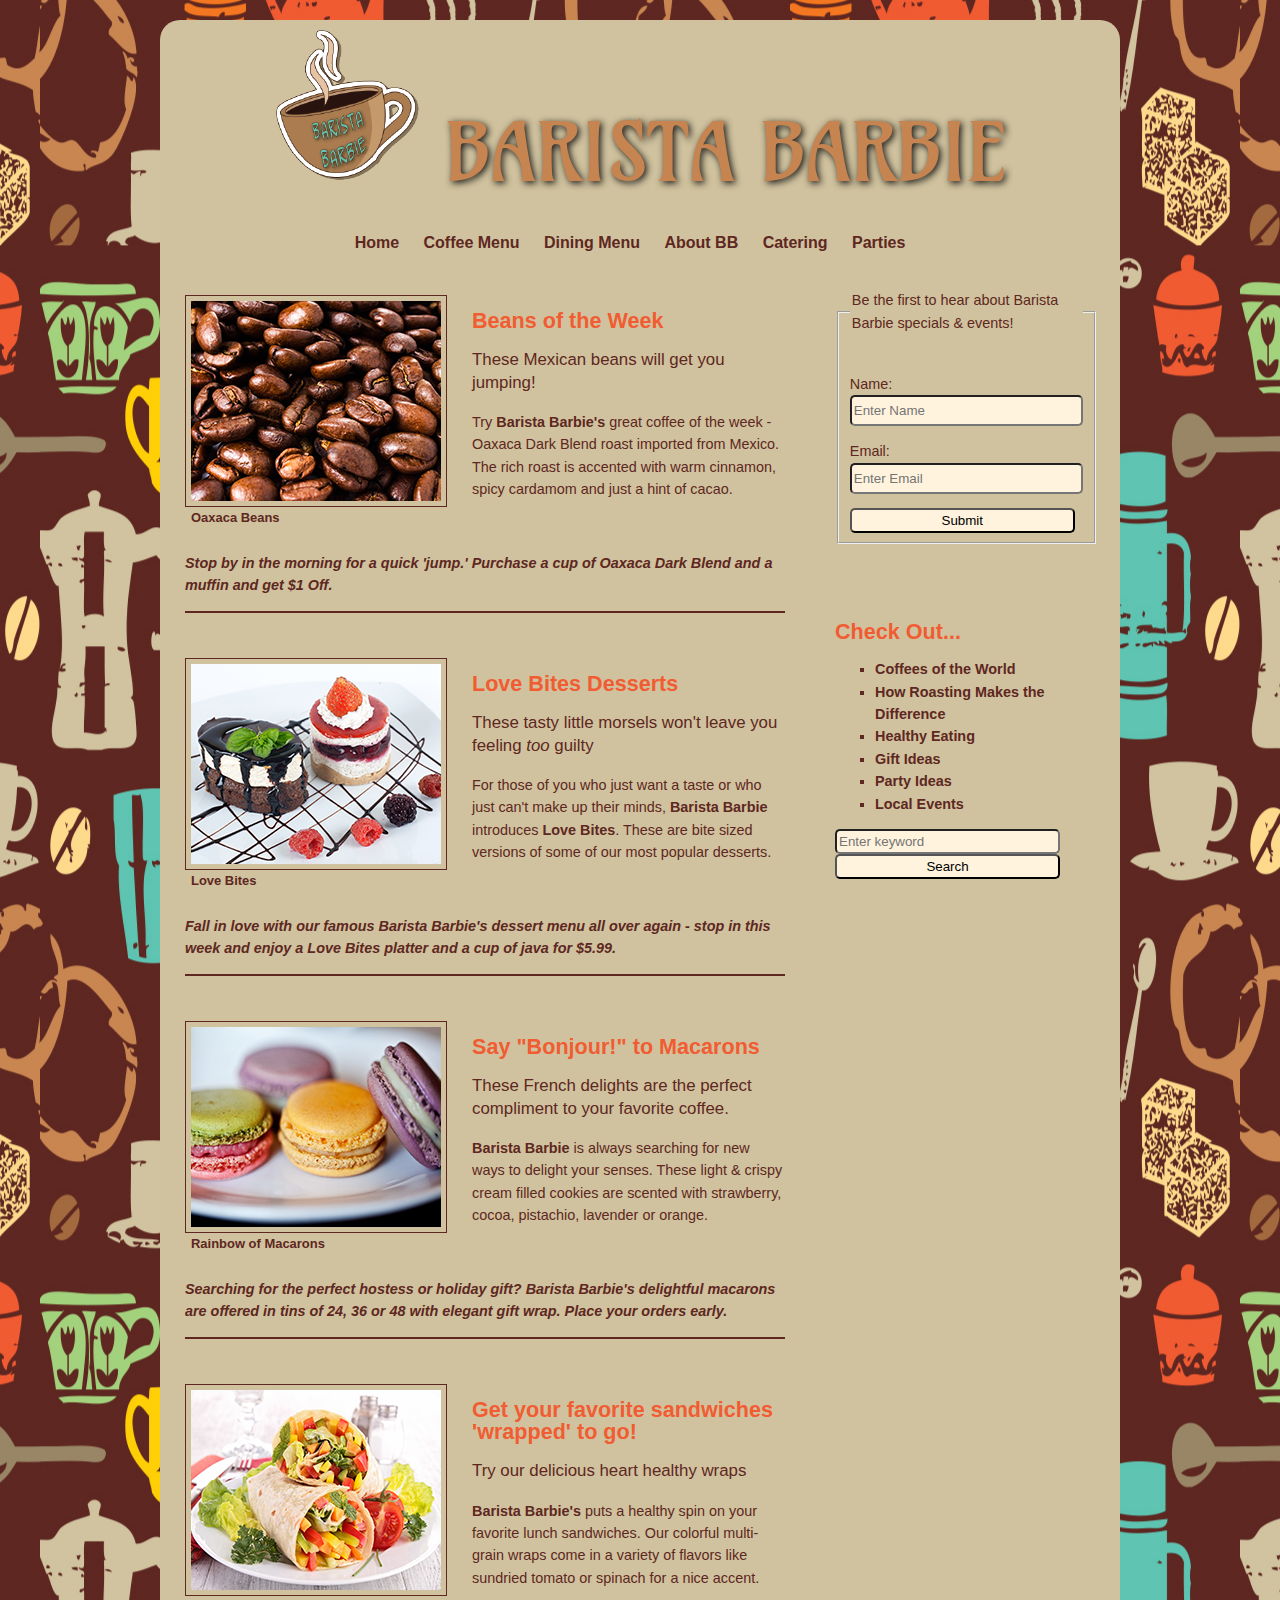
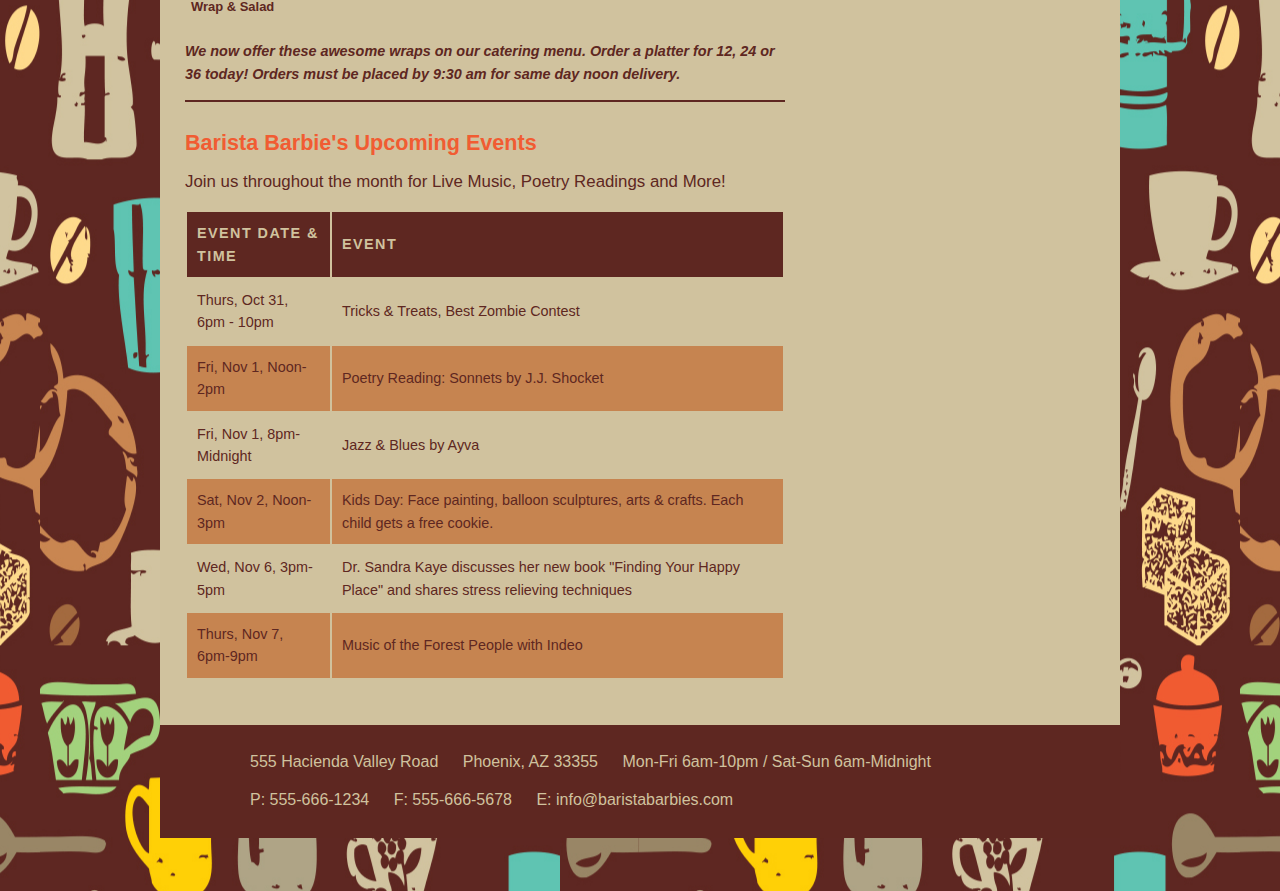
<file: mestre_meyer_evette_final_project/final_project.html>
<!DOCTYPE html>
<!mestre_meyer_evette_backgrounds>
<!---forms assignment 10-24-13---->
<html lang="en">
	<head>
		<meta charset="utf-8"/>
		<title>Final Project</title>
		<link href="css/style.css" type="text/css" rel="stylesheet" />
		<link href='http://fonts.googleapis.com/css?family=Amarante' rel='stylesheet' type='text/css'/>
	<body style="background-image: url('images/coffee_theme.jpg');">
	</head>
<body>
	<div class="wrapper">	
	<header>
		<h1 id="intro"><img src="images/logo.png" /> Barista Barbie</h1>
	
	<nav>
		<ul>
		<li><a href="home.html">Home</a></li>
		<li><a href="coffee_menu.html">Coffee Menu</a></li>
		<li><a href="food_menu.html">Dining Menu</a></li>
		<li><a href="about.html">About BB</a></li>
		<li><a href="catering.html">Catering</a></li>
		<li><a href="parties.html">Parties</a></li>
		</ul>
	</nav>
	</header> 

<section class="left_column">
	<article class="coffee_week" id="coffee_week">
		<figure>
		<img src="images/beans_close.jpg" alt="Oaxaca Coffee Beans" />
		<figcaption><b>Oaxaca Beans</b></figcaption>
		</figure>
		<hgroup>
		<h2>Beans of the Week</h2>
		<h3>These Mexican beans will get you jumping!</h3>
		</hgroup>
		<p>Try <b>Barista Barbie's</b> great coffee of the week - Oaxaca Dark Blend roast imported from Mexico. The rich roast is accented with warm cinnamon, spicy cardamom and just a hint of cacao.</p><br />
		<p><b><i>Stop by in the morning for a quick 'jump.' Purchase a cup of Oaxaca Dark Blend and a muffin and get $1 Off.</b></i></p>	
	</article>
	
	<article class="love_bites" id="love_bites">
		<figure>
		<img src="images/love_bites_desserts.jpg" alt="Barista Barbie's Love Bites Mini Desserts" />
		<figcaption><b>Love Bites</b></figcaption>
		</figure>
		<hgroup>
		<h2>Love Bites Desserts</h2>
		<h3>These tasty little morsels won't leave you feeling <i>too</i> guilty</h3>
		</hgroup>
		<p>For those of you who just want a taste or who just can't make up their minds, <b>Barista Barbie</b> introduces <b>Love Bites</b>.  These are bite
		sized versions of some of our most popular desserts.</p><br />
		<p><b><i>Fall in love with our famous Barista Barbie's dessert menu all over again - stop in this week and enjoy a Love Bites platter and a cup of java for $5.99.</b></i></p>
	</article>
	
	<article class="fr_macaron" id="fr_macaron">
		<figure>
		<img src="images/macaron_rainbow.jpg" alt="Rainbow display of traditional French macaron cookies" />
		<figcaption><b>Rainbow of Macarons</b></figcaption>
		</figure>
		<hgroup>
		<h2>Say "Bonjour!" to Macarons</h2>
		<h3>These French delights are the perfect compliment to your favorite coffee.</h3>
		</hgroup>
		<p><b>Barista Barbie</b> is always searching for new ways to delight your senses.   These light & crispy cream filled cookies are scented with strawberry, cocoa, pistachio, lavender or orange.</p><br />
		<p><b><i>Searching for the perfect hostess or holiday gift?  Barista Barbie's delightful macarons are offered in tins of 24, 36 or 48 with elegant gift wrap.  Place your orders early.</b></i></p>
	</article>
	
	<article class="wraps" id="wraps">
		<figure>
		<img src="images/sandwich_wrap.jpg" alt="Sandwich wrap & salad platter" />
		<figcaption><b>Wrap & Salad</b></figcaption>
		</figure>
		<hgroup>
		<h2>Get your favorite sandwiches 'wrapped' to go!</h2>
		<h3>Try our delicious heart healthy wraps</h3>
		</hgroup>
		<p><b>Barista Barbie's</b> puts a healthy spin on your favorite lunch sandwiches.  Our colorful multi-grain wraps come in a variety of flavors like sundried tomato or spinach for a nice accent.</p><br />
		<p><b><i>We now offer these awesome wraps on our catering menu.  Order a platter for 12, 24 or 36 today! Orders must be placed by 9:30 am for same day noon delivery.</b></i></p>
	</article>
	
	<article class="table" id="table">
		<h2>Barista Barbie's Upcoming Events</h2>
		<h3>Join us throughout the month for Live Music, Poetry Readings and More!</h3>
		<table>
	
			<tr>
				<th class="event_info">Event Date & Time</th>
				<th class="event_description">Event</th>
			</tr>
		
			<tr>
				<td>Thurs, Oct 31, 6pm - 10pm</td>
				<td class="event_description">Tricks & Treats, Best Zombie Contest</td>
			</tr>
		
			<tr class="even">
				<td>Fri, Nov 1, Noon-2pm</td>
				<td class="event_description">Poetry Reading: Sonnets by J.J. Shocket</td>
			</tr>
		
			<tr>
				<td>Fri, Nov 1, 8pm-Midnight</td>
				<td class="event_description">Jazz & Blues by Ayva</td>
			</tr>
		
			<tr  class="even">
				<td>Sat, Nov 2, Noon-3pm</td>
				<td class="event_description">Kids Day: Face painting, balloon sculptures, arts & crafts.  Each child gets a free cookie.</td>
			</tr>
		
			<tr>
				<td>Wed, Nov 6, 3pm-5pm</td>
				<td class="event_description">Dr. Sandra Kaye discusses her new book "Finding Your Happy Place" and shares stress relieving techniques</td>
			</tr>
		
			<tr class="even">
				<td>Thurs, Nov 7, 6pm-9pm</td>
				<td class="event_description">Music of the Forest People with Indeo</td>
			</tr>
		</table>
	</article>
	
</section> <!---left_column---->




<aside>	
<section class="nwslttr" id="nwslttr">
	<form action="http://www.example.com/review_php" method="get">
		<fieldset>
			<legend><p><h4>Be the first to hear about Barista Barbie specials & events!</h4></p></legend>
		
			<p><label class="title" for="name">Name:</label>
				<input type="text" name="name" id="name" size="25" maxlength="100" required="required" placeholder="Enter Name" /></p>
		
			<p><label class="title" for="email" id="email">Email:</label>
				<input type="email" name="email" size="25" maxlength="100" required="required" placeholder="Enter Email"/></p>
			
			<div class="submit"><input type="submit" value="Submit" /></div>
		</fieldset> <!----nwslttr---->
</section> <!---newsletter--->
	</form>
<br />
<br />
</section> <!----join--->

<section class="more_info" id="more_info">
	<br />
	<h2>Check Out...</h2>
	<ul>
	<li><a href="world_coffees.html">Coffees of the World</a></li>
	<li><a href="coffee_roasting.html">How Roasting Makes the Difference</a></li>
	<li><a href="healthy_eating.html">Healthy Eating</a></li>
	<li><a href="gift_ideas.html">Gift Ideas</a></li>
	<li><a href="party_ideas.html">Party Ideas</a></li>
	<li><a href="local_events.html">Local Events</a></li>
	</ul>
</section>

<section class="search">
	<input type="search" name="search" placeholder="Enter keyword" />
	<input type="submit" value="Search" />
</section> <!----search----->

</aside>

<footer>
	<ul>
	<li>555 Hacienda Valley Road</li>
	<li>Phoenix, AZ 33355</li>
	<li>Mon-Fri 6am-10pm / Sat-Sun 6am-Midnight</li>
	</ul>
	<ul>
	<li>P: 555-666-1234</li>
	<li>F: 555-666-5678</li>
	<li>E: info@baristabarbies.com</li>
	</ul>
	</footer>

		</div> <!----wrapper---->
	</body>
</html>
</file>
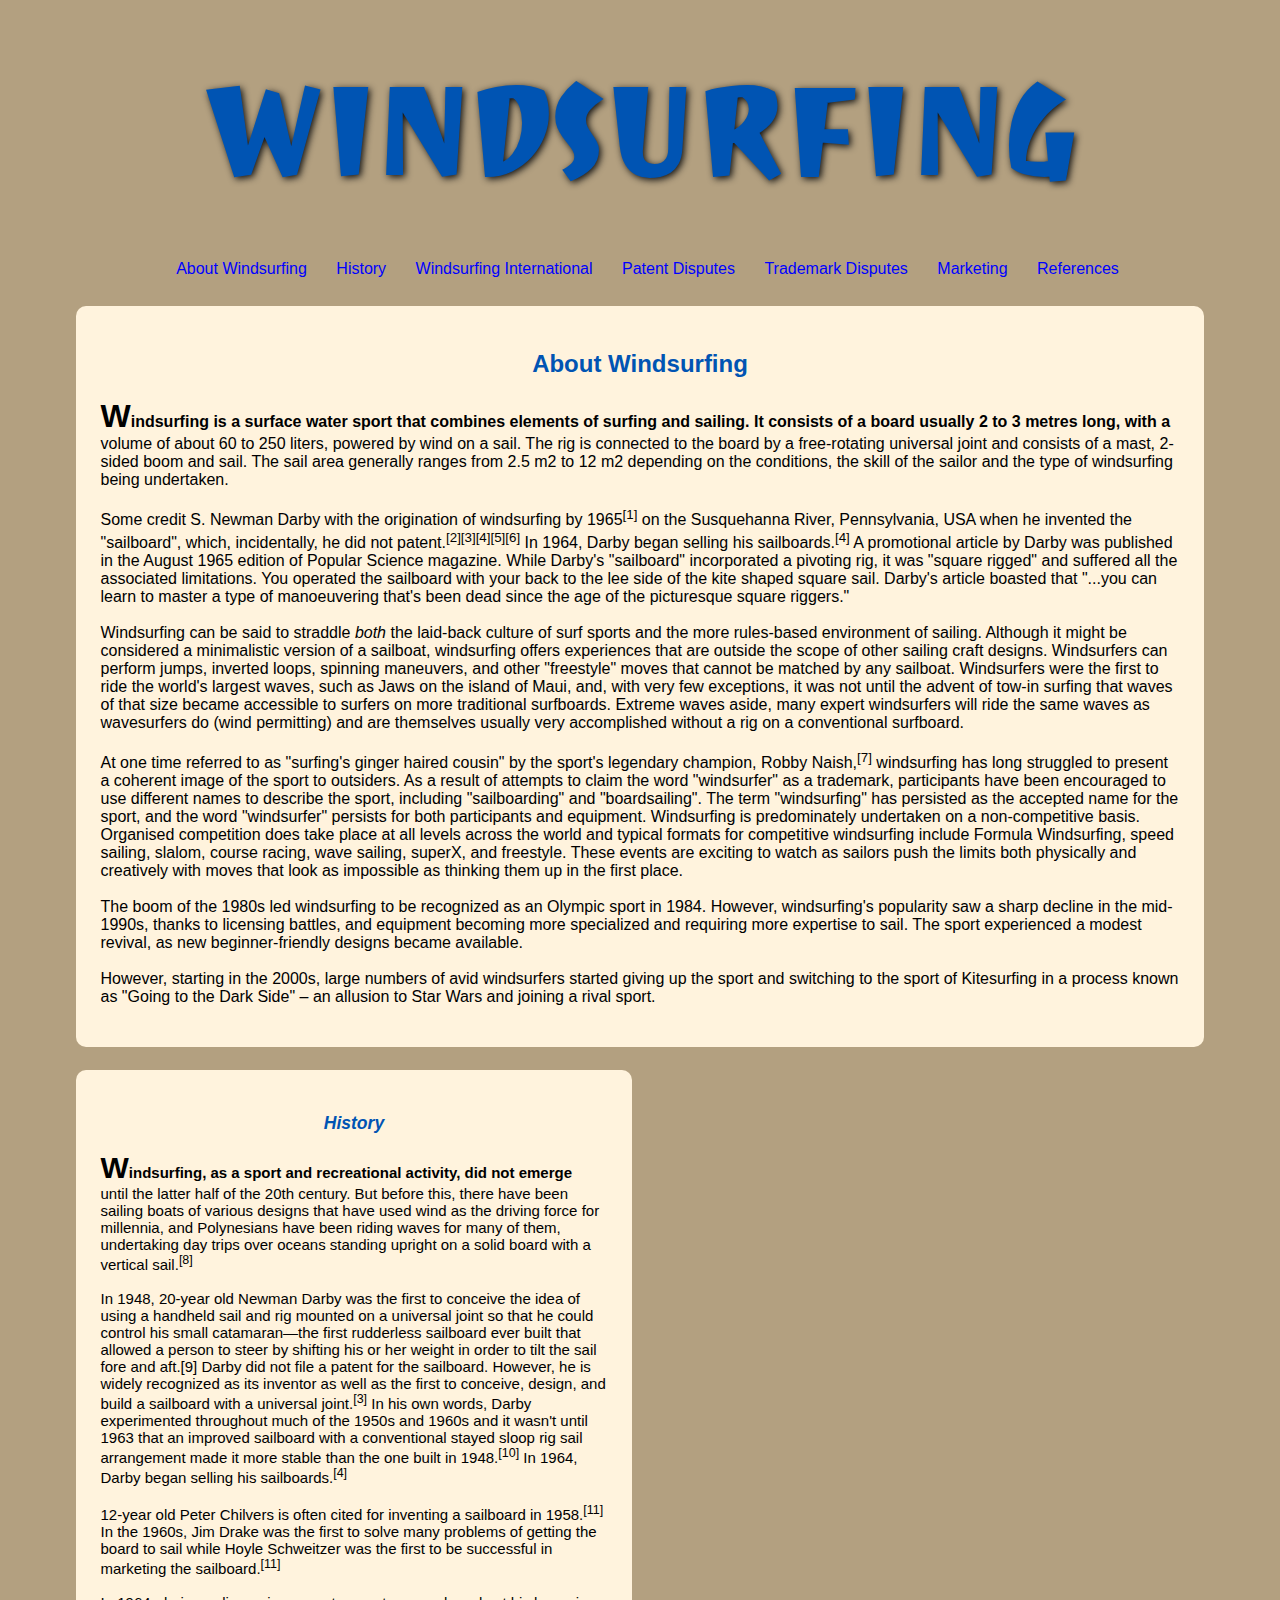
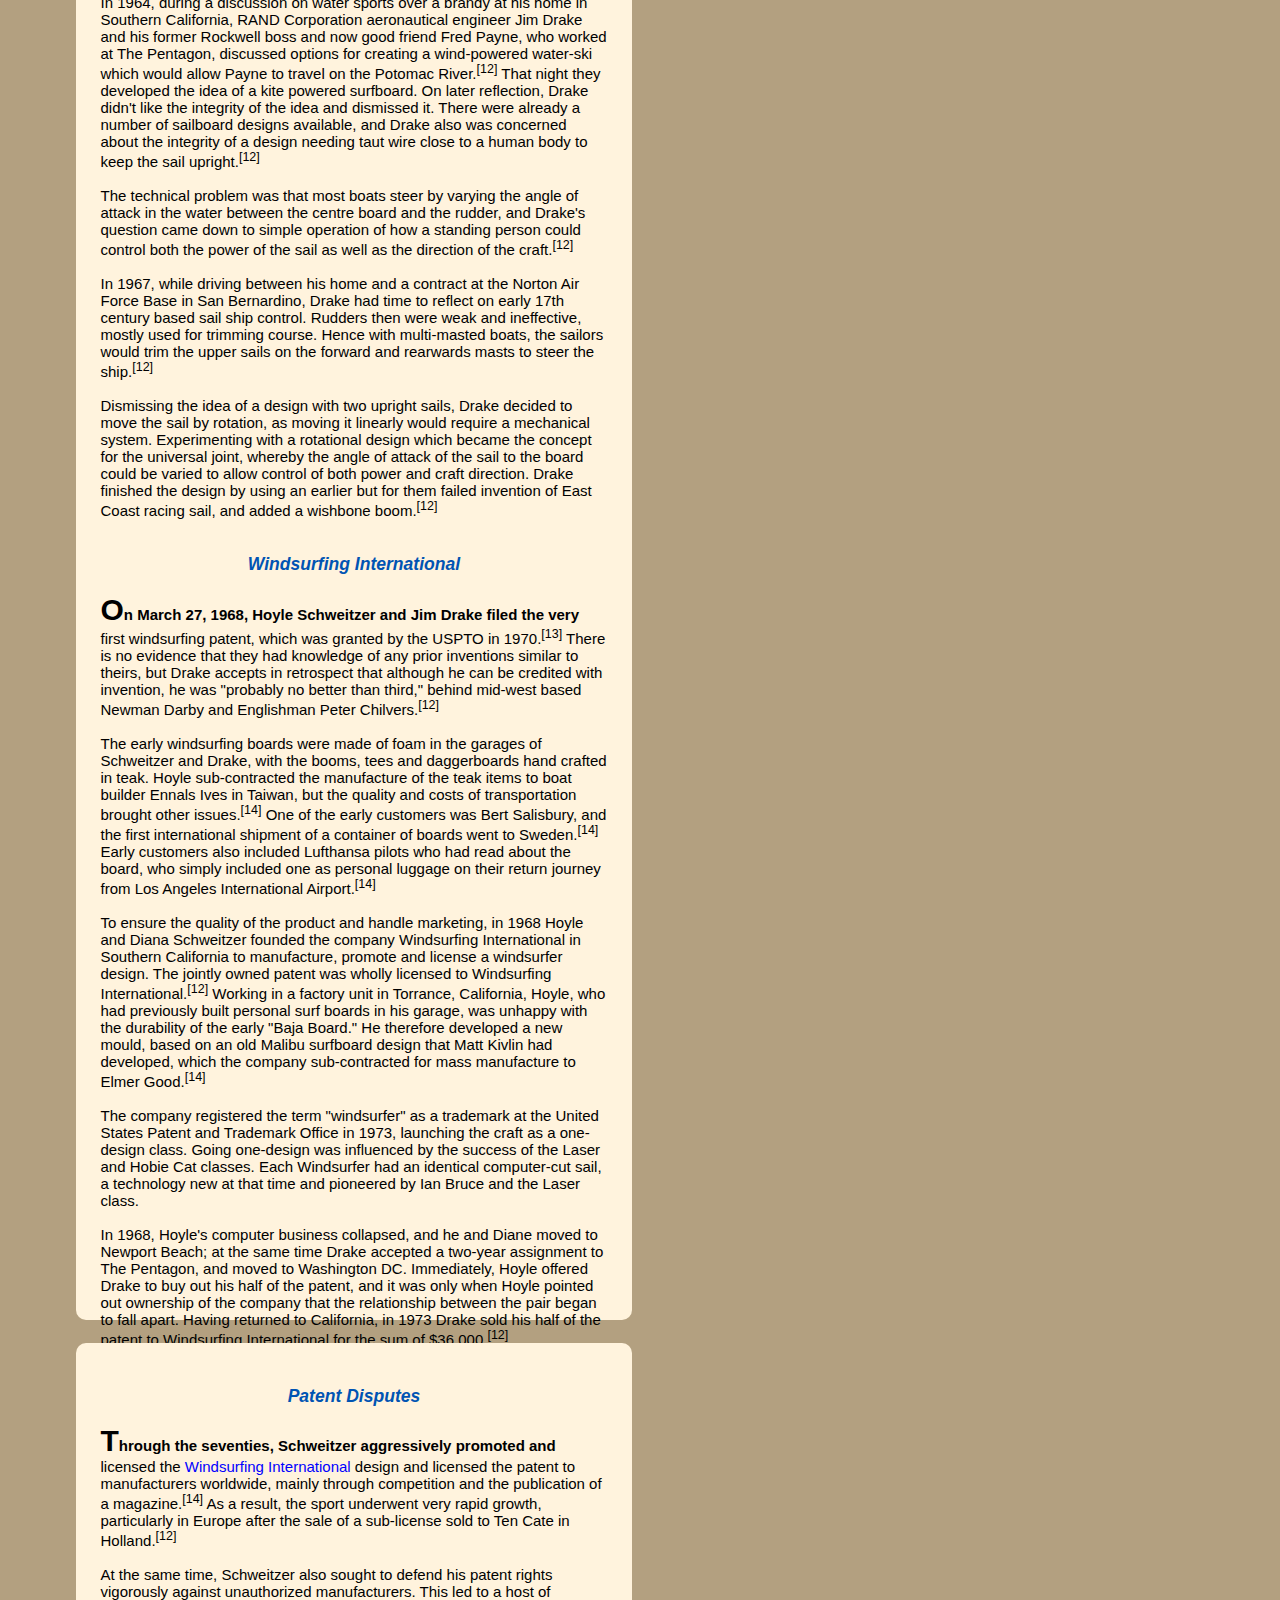
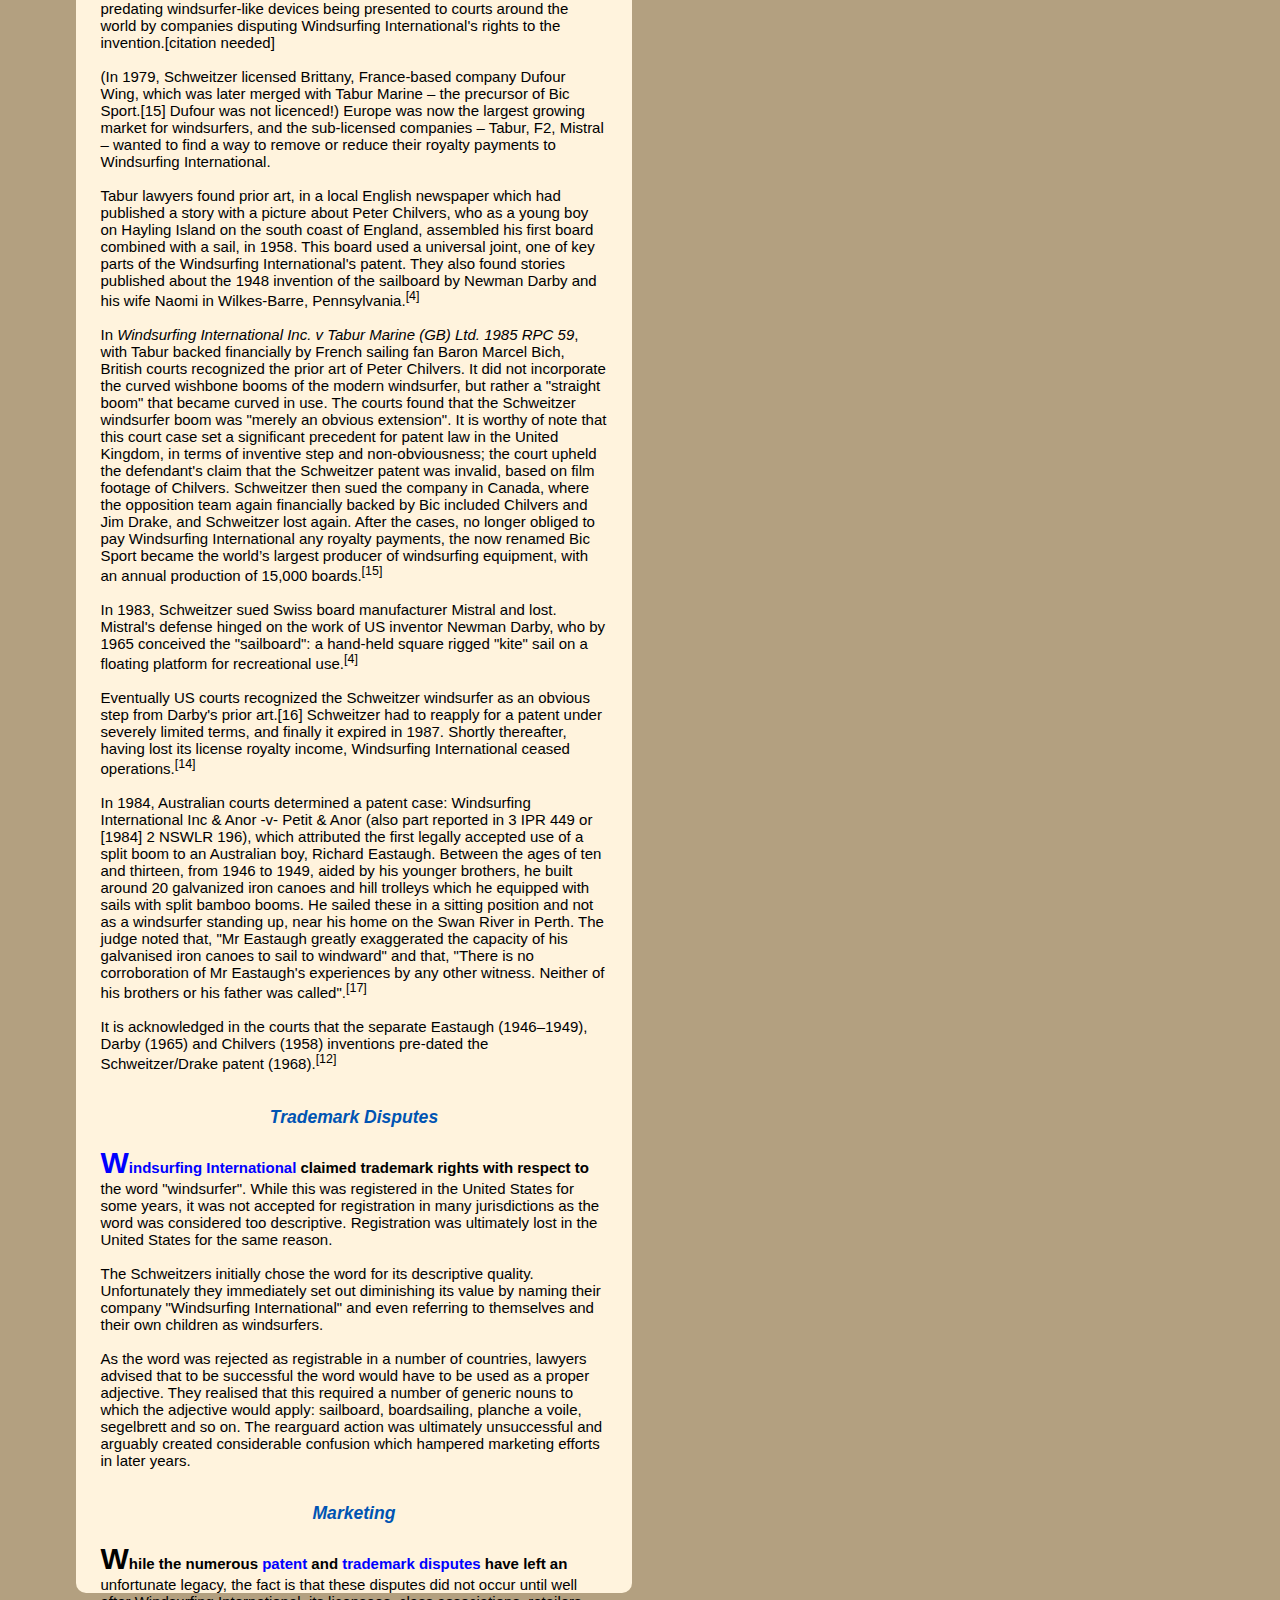
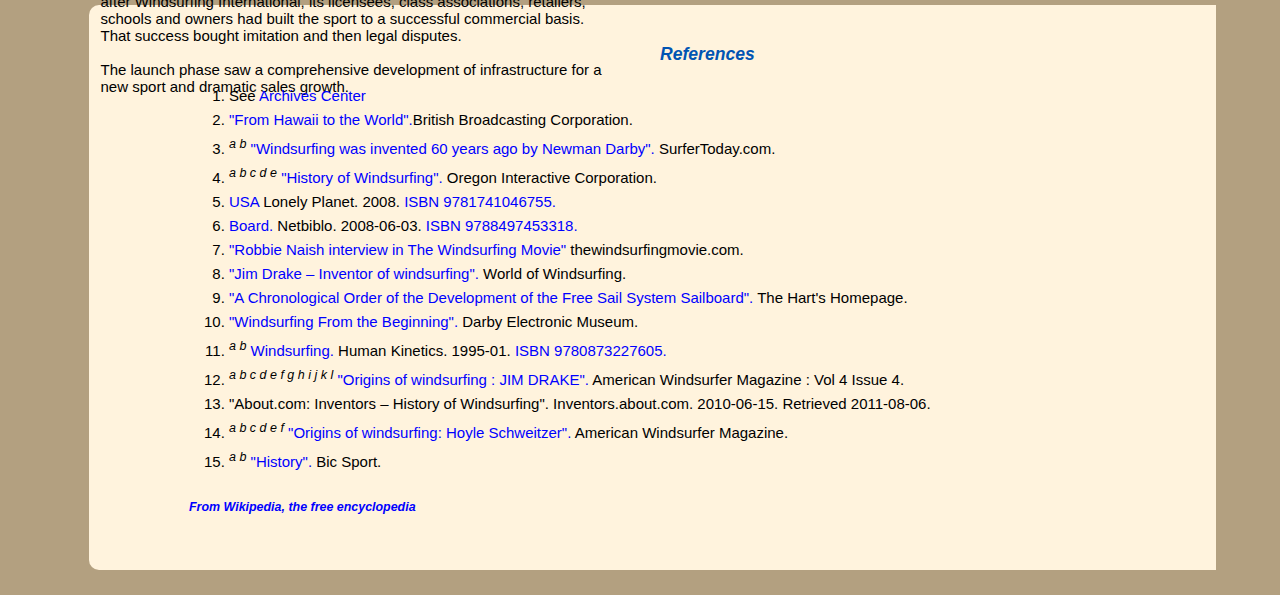
<file: mestre_meyer_evette_layout/layout.html>
<!DOCTYPE html>
<!---layout assignment 10-16-13---->
<html lang="en">
	<head>
		<meta charset="utf-8"/>
		<title>Colors / W3C</title>
		<link href="css/style.css" type="text/css" rel="stylesheet" />
		<link href='http://fonts.googleapis.com/css?family=Joti+One' rel='stylesheet' type='text/css'/>
	</head>
	<body>
	<div id="header">
		<h1 id="intro">Windsurfing</h1>	
	
		<div id="nav">
<ul>
<li><a href="#about">About Windsurfing</a></li>
<li><a href="#history">History</a></li>
<li><a href="#windsurfing_intl">Windsurfing International</a></li>
<li><a href="#patent_disputes">Patent Disputes</a></li>
<li><a href="#trademark_disputes">Trademark Disputes</a></li>
<li><a href="#marketing">Marketing</a></li>
<li><a href="#references">References</a></li>
<li class="sails_technique">Sails & Technique</a></li>
</ul>
		</div> <!----nav----->
	</div> <!----header----->

	<div id="content">	
		<div id="feature">
	<h2 id="about"> About Windsurfing</h2>
	
<p class="clear"><b>Windsurfing</b> is a surface water sport that combines elements of surfing and sailing. It consists of a board usually 2 to 3 metres long, with a volume of about 60 to 250 liters, powered by wind on a sail. The rig is connected to the board by a free-rotating universal joint and consists of a mast, 2-sided boom and sail. The sail area generally ranges from 2.5 m2 to 12 m2 depending on the conditions, the skill of the sailor and the type of windsurfing being undertaken.<br />
<br />
Some credit S. Newman Darby with the origination of windsurfing by 1965<sup>[1]</sup> on the Susquehanna River, Pennsylvania, USA when he invented the "sailboard", which, incidentally, he did not patent.<sup>[2][3][4][5][6]</sup> In 1964, Darby began selling his sailboards.<sup>[4]</sup> A promotional article by Darby was published in the August 1965 edition of Popular Science magazine. While Darby's "sailboard" incorporated a pivoting rig, it was "square rigged" and suffered all the associated limitations. You operated the sailboard with your back to the lee side of the kite shaped square sail. Darby's article boasted that "...you can learn to master a type of manoeuvering that's been dead since the age of the picturesque square riggers."<br />
<br />
Windsurfing can be said to straddle <i>both</i> the laid-back culture of surf sports and the more rules-based environment of sailing. Although it might be considered a minimalistic version of a sailboat, windsurfing offers experiences that are outside the scope of other sailing craft designs. Windsurfers can perform jumps, inverted loops, spinning maneuvers, and other "freestyle" moves that cannot be matched by any sailboat. Windsurfers were the first to ride the world's largest waves, such as Jaws on the island of Maui, and, with very few exceptions, it was not until the advent of tow-in surfing that waves of that size became accessible to surfers on more traditional surfboards. Extreme waves aside, many expert windsurfers will ride the same waves as wavesurfers do (wind permitting) and are themselves usually very accomplished without a rig on a conventional surfboard.<br />
<br />
At one time referred to as "surfing's ginger haired cousin" by the sport's legendary champion, Robby Naish,<sup>[7]</sup> windsurfing has long struggled to present a coherent image of the sport to outsiders. As a result of attempts to claim the word "windsurfer" as a trademark, participants have been encouraged to use different names to describe the sport, including "sailboarding" and "boardsailing". The term "windsurfing" has persisted as the accepted name for the sport, and the word "windsurfer" persists for both participants and equipment.
Windsurfing is predominately undertaken on a non-competitive basis. Organised competition does take place at all levels across the world and typical formats for competitive windsurfing include Formula Windsurfing, speed sailing, slalom, course racing, wave sailing, superX, and freestyle. These events are exciting to watch as sailors push the limits both physically and creatively with moves that look as impossible as thinking them up in the first place.<br />
<br />
The boom of the 1980s led windsurfing to be recognized as an Olympic sport in 1984. However, windsurfing's popularity saw a sharp decline in the mid-1990s, thanks to licensing battles, and equipment becoming more specialized and requiring more expertise to sail. The sport experienced a modest revival, as new beginner-friendly designs became available.<br />
<br />
However, starting in the 2000s, large numbers of avid windsurfers started giving up the sport and switching to the sport of Kitesurfing in a process known as "Going to the Dark Side" – an allusion to Star Wars and joining a rival sport.</p>
		</div> <!----description---->
		
<div class="article column1">	
<h3 id="history">History</h3>
<p>Windsurfing, as a sport and recreational activity, did not emerge until the latter half of the 20th century. But before this, there have been sailing boats of various designs that have used wind as the driving force for millennia, and Polynesians have been riding waves for many of them, undertaking day trips over oceans standing upright on a solid board with a vertical sail.<sup>[8]</sup><br />
<br />
In 1948, 20-year old Newman Darby was the first to conceive the idea of using a handheld sail and rig mounted on a universal joint so that he could control his small catamaran—the first rudderless sailboard ever built that allowed a person to steer by shifting his or her weight in order to tilt the sail fore and aft.[9] Darby did not file a patent for the sailboard. However, he is widely recognized as its inventor as well as the first to conceive, design, and build a sailboard with a universal joint.<sup>[3]</sup> In his own words, Darby experimented throughout much of the 1950s and 1960s and it wasn't until 1963 that an improved sailboard with a conventional stayed sloop rig sail arrangement made it more stable than the one built in 1948.<sup>[10]</sup> In 1964, Darby began selling his sailboards.<sup>[4]</sup><br />
<br />
12-year old Peter Chilvers is often cited for inventing a sailboard in 1958.<sup>[11]</sup> In the 1960s, Jim Drake was the first to solve many problems of getting the board to sail while Hoyle Schweitzer was the first to be successful in marketing the sailboard.<sup>[11]</sup><br />
<br />
In 1964, during a discussion on water sports over a brandy at his home in Southern California, RAND Corporation aeronautical engineer Jim Drake and his former Rockwell boss and now good friend Fred Payne, who worked at The Pentagon, discussed options for creating a wind-powered water-ski which would allow Payne to travel on the Potomac River.<sup>[12]</sup> That night they developed the idea of a kite powered surfboard. On later reflection, Drake didn't like the integrity of the idea and dismissed it. There were already a number of sailboard designs available, and Drake also was concerned about the integrity of a design needing taut wire close to a human body to keep the sail upright.<sup>[12]</sup><br />
<br />
The technical problem was that most boats steer by varying the angle of attack in the water between the centre board and the rudder, and Drake's question came down to simple operation of how a standing person could control both the power of the sail as well as the direction of the craft.<sup>[12]</sup><br />
<br />
In 1967, while driving between his home and a contract at the Norton Air Force Base in San Bernardino, Drake had time to reflect on early 17th century based sail ship control. Rudders then were weak and ineffective, mostly used for trimming course. Hence with multi-masted boats, the sailors would trim the upper sails on the forward and rearwards masts to steer the ship.<sup>[12]</sup><br />
<br />
Dismissing the idea of a design with two upright sails, Drake decided to move the sail by rotation, as moving it linearly would require a mechanical system. Experimenting with a rotational design which became the concept for the universal joint, whereby the angle of attack of the sail to the board could be varied to allow control of both power and craft direction. Drake finished the design by using an earlier but for them failed invention of East Coast racing sail, and added a wishbone boom.<sup>[12]</sup><br />
<br />
</p>

	<h3 id="windsurfing_intl">Windsurfing International</h3>
		
<p>On March 27, 1968, Hoyle Schweitzer and Jim Drake filed the very first windsurfing patent, which was granted by the USPTO in 1970.<sup>[13]</sup> There is no evidence that they had knowledge of any prior inventions similar to theirs, but Drake accepts in retrospect that although he can be credited with invention, he was "probably no better than third," behind mid-west based Newman Darby and Englishman Peter Chilvers.<sup>[12]</sup><br />
<br />
The early windsurfing boards were made of foam in the garages of Schweitzer and Drake, with the booms, tees and daggerboards hand crafted in teak. Hoyle sub-contracted the manufacture of the teak items to boat builder Ennals Ives in Taiwan, but the quality and costs of transportation brought other issues.<sup>[14]</sup> One of the early customers was Bert Salisbury, and the first international shipment of a container of boards went to Sweden.<sup>[14]</sup> Early customers also included Lufthansa pilots who had read about the board, who simply included one as personal luggage on their return journey from Los Angeles International Airport.<sup>[14]</sup><br />
<br />
To ensure the quality of the product and handle marketing, in 1968 Hoyle and Diana Schweitzer founded the company Windsurfing International in Southern California to manufacture, promote and license a windsurfer design. The jointly owned patent was wholly licensed to Windsurfing International.<sup>[12]</sup> Working in a factory unit in Torrance, California, Hoyle, who had previously built personal surf boards in his garage, was unhappy with the durability of the early "Baja Board." He therefore developed a new mould, based on an old Malibu surfboard design that Matt Kivlin had developed, which the company sub-contracted for mass manufacture to Elmer Good.<sup>[14]</sup><br />
<br />
The company registered the term "windsurfer" as a trademark at the United States Patent and Trademark Office in 1973, launching the craft as a one-design class. Going one-design was influenced by the success of the Laser and Hobie Cat classes. Each Windsurfer had an identical computer-cut sail, a technology new at that time and pioneered by Ian Bruce and the Laser class.<br />
<br />
In 1968, Hoyle's computer business collapsed, and he and Diane moved to Newport Beach; at the same time Drake accepted a two-year assignment to The Pentagon, and moved to Washington DC. Immediately, Hoyle offered Drake to buy out his half of the patent, and it was only when Hoyle pointed out ownership of the company that the relationship between the pair began to fall apart. Having returned to California, in 1973 Drake sold his half of the patent to Windsurfing International for the sum of $36,000.<sup>[12]</sup><br />
<br />
</p>
</div> <!---article column1----->

<div class="article column2">
	<h3 id="patent_disputes">Patent Disputes</h3>

<p>
Through the seventies, Schweitzer aggressively promoted and licensed the <a href="#windsurfing intl">Windsurfing International</a> design and licensed the patent to manufacturers worldwide, mainly through competition and the publication of a magazine.<sup>[14]</sup> As a result, the sport underwent very rapid growth, particularly in Europe after the sale of a sub-license sold to Ten Cate in Holland.<sup>[12]</sup><br />
<br />
At the same time, Schweitzer also sought to defend his patent rights vigorously against unauthorized manufacturers. This led to a host of predating windsurfer-like devices being presented to courts around the world by companies disputing Windsurfing International's rights to the invention.[citation needed]<br />
<br />
(In 1979, Schweitzer licensed Brittany, France-based company Dufour Wing, which was later merged with Tabur Marine – the precursor of Bic Sport.[15] Dufour was not licenced!) Europe was now the largest growing market for windsurfers, and the sub-licensed companies – Tabur, F2, Mistral – wanted to find a way to remove or reduce their royalty payments to Windsurfing International.<br />
<br />
Tabur lawyers found prior art, in a local English newspaper which had published a story with a picture about Peter Chilvers, who as a young boy on Hayling Island on the south coast of England, assembled his first board combined with a sail, in 1958. This board used a universal joint, one of key parts of the Windsurfing International's patent. They also found stories published about the 1948 invention of the sailboard by Newman Darby and his wife Naomi in Wilkes-Barre, Pennsylvania.<sup>[4]</sup><br />
<br />
In <i>Windsurfing International Inc. v Tabur Marine (GB) Ltd. 1985 RPC 59</i>, with Tabur backed financially by French sailing fan Baron Marcel Bich, British courts recognized the prior art of Peter Chilvers. It did not incorporate the curved wishbone booms of the modern windsurfer, but rather a "straight boom" that became curved in use. The courts found that the Schweitzer windsurfer boom was "merely an obvious extension". It is worthy of note that this court case set a significant precedent for patent law in the United Kingdom, in terms of inventive step and non-obviousness; the court upheld the defendant's claim that the Schweitzer patent was invalid, based on film footage of Chilvers. Schweitzer then sued the company in Canada, where the opposition team again financially backed by Bic included Chilvers and Jim Drake, and Schweitzer lost again. After the cases, no longer obliged to pay Windsurfing International any royalty payments, the now renamed Bic Sport became the world’s largest producer of windsurfing equipment, with an annual production of 15,000 boards.<sup>[15]</sup><br />
<br />
In 1983, Schweitzer sued Swiss board manufacturer Mistral and lost. Mistral's defense hinged on the work of US inventor Newman Darby, who by 1965 conceived the "sailboard": a hand-held square rigged "kite" sail on a floating platform for recreational use.<sup>[4]</sup><br />
<br />
Eventually US courts recognized the Schweitzer windsurfer as an obvious step from Darby's prior art.[16] Schweitzer had to reapply for a patent under severely limited terms, and finally it expired in 1987. Shortly thereafter, having lost its license royalty income, Windsurfing International ceased operations.<sup>[14]</sup><br />
<br />
In 1984, Australian courts determined a patent case: Windsurfing International Inc & Anor -v- Petit & Anor (also part reported in 3 IPR 449 or [1984] 2 NSWLR 196), which attributed the first legally accepted use of a split boom to an Australian boy, Richard Eastaugh. Between the ages of ten and thirteen, from 1946 to 1949, aided by his younger brothers, he built around 20 galvanized iron canoes and hill trolleys which he equipped with sails with split bamboo booms. He sailed these in a sitting position and not as a windsurfer standing up, near his home on the Swan River in Perth. The judge noted that, "Mr Eastaugh greatly exaggerated the capacity of his galvanised iron canoes to sail to windward" and that, "There is no corroboration of Mr Eastaugh's experiences by any other witness. Neither of his brothers or his father was called".<sup>[17]</sup><br />
<br />
It is acknowledged in the courts that the separate Eastaugh (1946–1949), Darby (1965) and Chilvers (1958) inventions pre-dated the Schweitzer/Drake patent (1968).<sup>[12]</sup><br />
<br />
</p>

	<h3 id="trademark_disputes">Trademark Disputes</h3>

<p>
<a href="#windsurfing_intl">Windsurfing International</a> claimed trademark rights with respect to the word "windsurfer". While this was registered in the United States for some years, it was not accepted for registration in many jurisdictions as the word was considered too descriptive. Registration was ultimately lost in the United States for the same reason.<br />
<br />
The Schweitzers initially chose the word for its descriptive quality. Unfortunately they immediately set out diminishing its value by naming their company "Windsurfing International" and even referring to themselves and their own children as windsurfers.<br />
<br />
As the word was rejected as registrable in a number of countries, lawyers advised that to be successful the word would have to be used as a proper adjective. They realised that this required a number of generic nouns to which the adjective would apply: sailboard, boardsailing, planche a voile, segelbrett and so on. The rearguard action was ultimately unsuccessful and arguably created considerable confusion which hampered marketing efforts in later years.<br />
<br />
</p>

	<h3 id="marketing">Marketing</h3>

<p>
While the numerous <a href="#patent_disputes">patent</a> and <a href="#trademark_disputes">trademark disputes</a> have left an unfortunate legacy, the fact is that these disputes did not occur until well after Windsurfing International, its licensees, class associations, retailers, schools and owners had built the sport to a successful commercial basis. That success bought imitation and then legal disputes.<br />
<br />
The launch phase saw a comprehensive development of infrastructure for a new sport and dramatic sales growth.<br />
</p>
</div> <!---article column2---->


<div class="footer">
	<h3 id="references">References</h3>
	
<ol id="refs">
<li> See <a href="http://amhistory.si.edu/archives/d8625.htm" target"_blank">Archives Center</a></li>
<li> <a href="http://www.bbc.co.uk/jersey/content/articles/2005/07/02/ig05_sport_sailboard_feature.shtml" target"_blank">"From Hawaii to the World".</a>British Broadcasting Corporation.</li>
<li> <sup><i>a b</i></sup> <a href="http://www.surfertoday.com/windsurfing/2323-windsurfing-was-invented-60-years-ago-by-newman-darby" target"_blank">"Windsurfing was invented 60 years ago by Newman Darby".</a> SurferToday.com.</li>
<li> <sup><i>a b c d e</i></sup> <a href="http://www.oregon.com/history_of_windsurfing" target"_blank">"History of Windsurfing".</a> Oregon Interactive Corporation.</li>
<li> <a href="http://books.google.com/books?id=JwvE1F2zyXoC&pg=PA127&dq=Newman+Darby+1948+sailboard&hl=en#v=onepage&q=Newman%20Darby%201948%20sailboard&f=false" target"_blank">USA</a> Lonely Planet. 2008. <a href=" ">ISBN 9781741046755.</a></li>
<li> <a href="http://books.google.com/books?id=ZrE9rTHHTQIC&pg=PT85&dq=Newman+Darby+sailboard&hl=en#v=onepage&q=Newman%20Darby%20sailboard&f=false" target"_blank">Board.</a>  Netbiblo. 2008-06-03. <a href="http://en.wikipedia.org/wiki/Special:BookSources/9781741046755">ISBN 9788497453318.</a></li>
<li> <a href="http://www.thewindsurfingmovie.com/home.html" target"_blank">"Robbie Naish interview in The Windsurfing Movie"</a> thewindsurfingmovie.com.</li>
<li> <a href="http://www.worldofwindsurfing.net/en/press-lounge/basics/legends-of-the-sport/jim-drake.html" target"_blank">"Jim Drake – Inventor of windsurfing".</a> World of Windsurfing.</li>
<li> <a href="http://windsurf.mediaforte.com/darby/timeline.html" target"_blank">"A Chronological Order of the Development of the Free Sail System Sailboard".</a> The Hart's Homepage.</li>
<li> <a href="http://windsurf.mediaforte.com/darby/history.html" target"_blank">"Windsurfing From the Beginning".</a> Darby Electronic Museum.</li>
<li> <sup><i>a b</i></sup> <a href="http://books.google.com/books?id=Ec3sn40uJK8C&pg=PA2&dq=Peter+Chilvers+and+windsurfing&hl=en" target"_blank">Windsurfing.</a> Human Kinetics. 1995-01. <a href="http://en.wikipedia.org/wiki/Special:BookSources/9780873227605">ISBN 9780873227605.</a></li>
<li> <sup><i>a b c d e f g h i j k l</i></sup> <a href="http://www.windsurfing-academy.com/information_bank/history/interview_with_jim_drake.asp" target"_blank">"Origins of windsurfing : JIM DRAKE".</a> American Windsurfer Magazine : Vol 4 Issue 4.</li>
<li><a ref"http://inventors.about.com/od/wstartinventions/a/windsurfing.htm">"About.com: Inventors – History of Windsurfing".</a> Inventors.about.com. 2010-06-15. Retrieved 2011-08-06.</li>
<li><sup><i>a b c d e f</i></sup> <a href="http://www.windsurfing-academy.com/information_bank/history/interview_with_hoyle_schweitzer.asp">"Origins of windsurfing: Hoyle Schweitzer".</a> American Windsurfer Magazine.</li>
<li> <sup><i>a b</i></sup> <a href="http://www.bicsport.com/historique,13.html">"History".</a> Bic Sport.</li>
</ol>


<h5><a href="http://en.wikipedia.org/wiki/Windsurfing" target"_blank"><i>From Wikipedia, the free encyclopedia</i></a></h5>
</div> <!-----footer---->

	</div> <!---content--->

	</body>
</html>
</file>
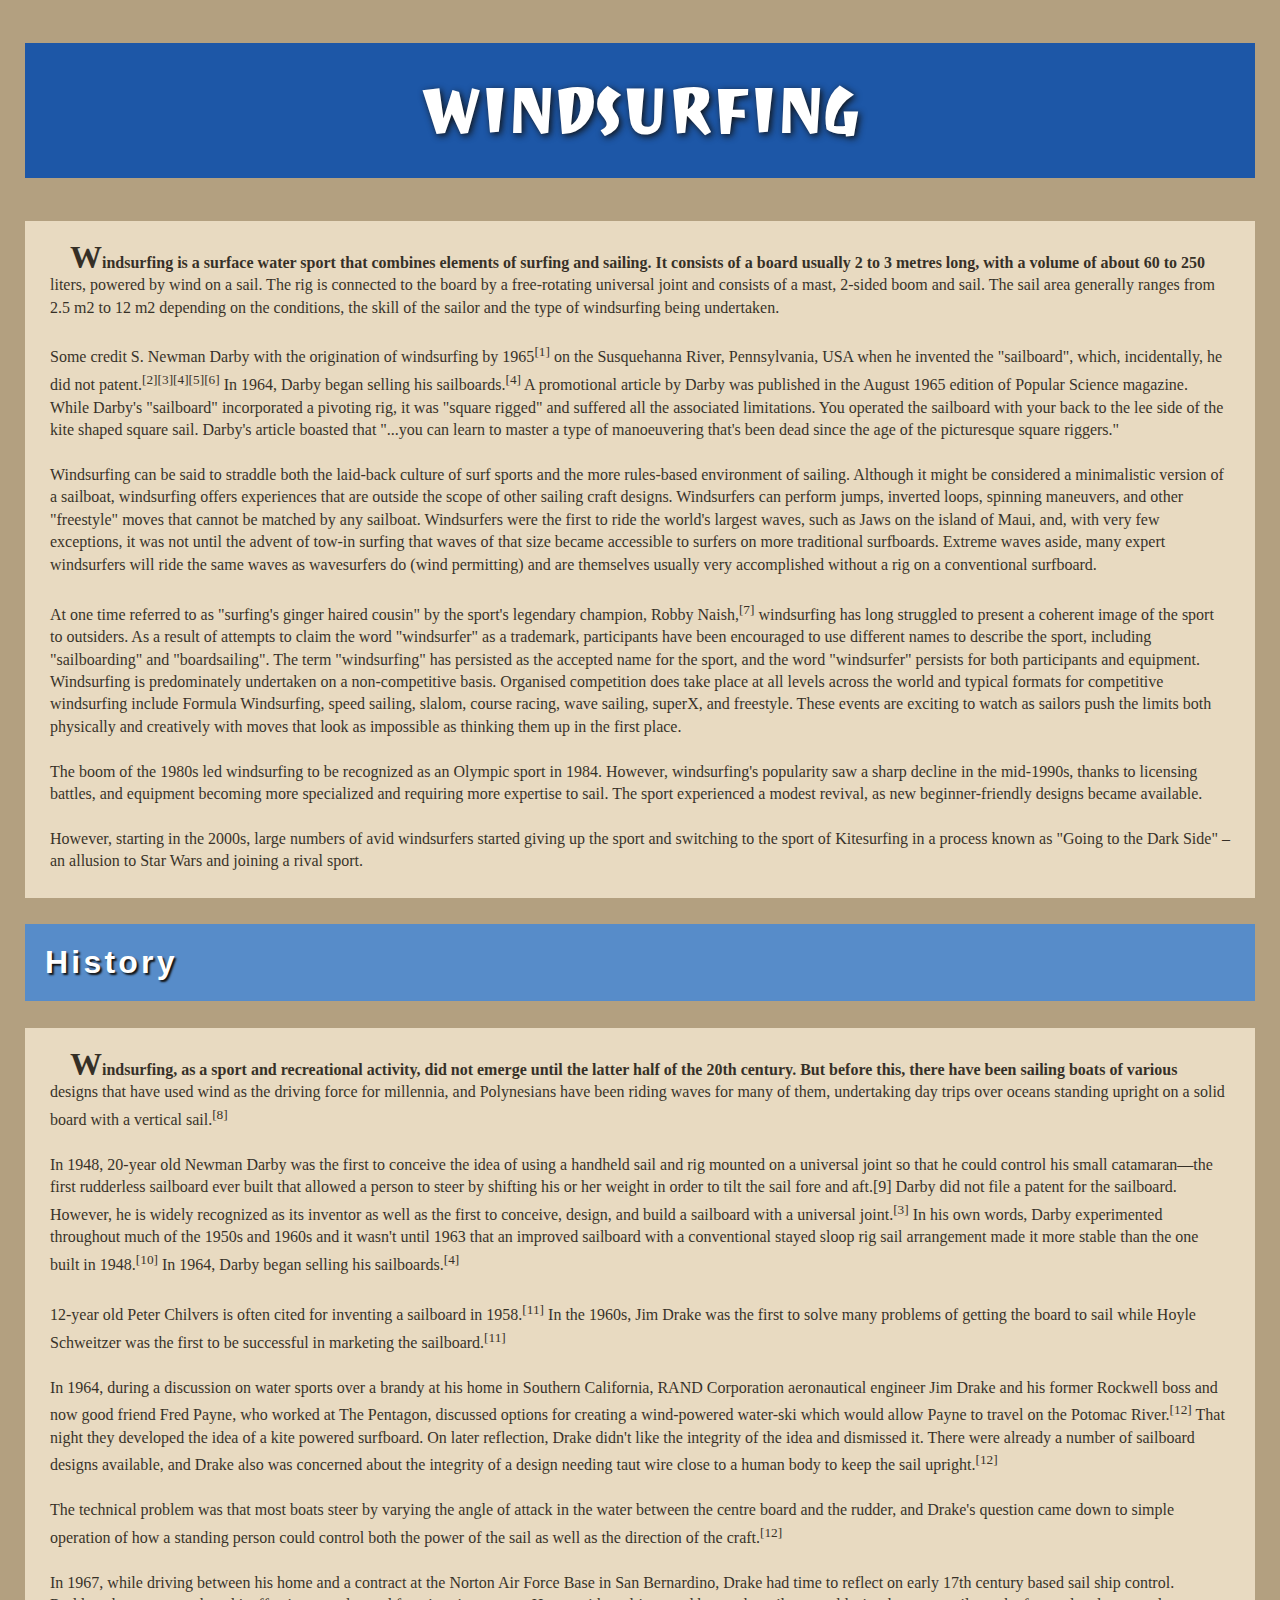
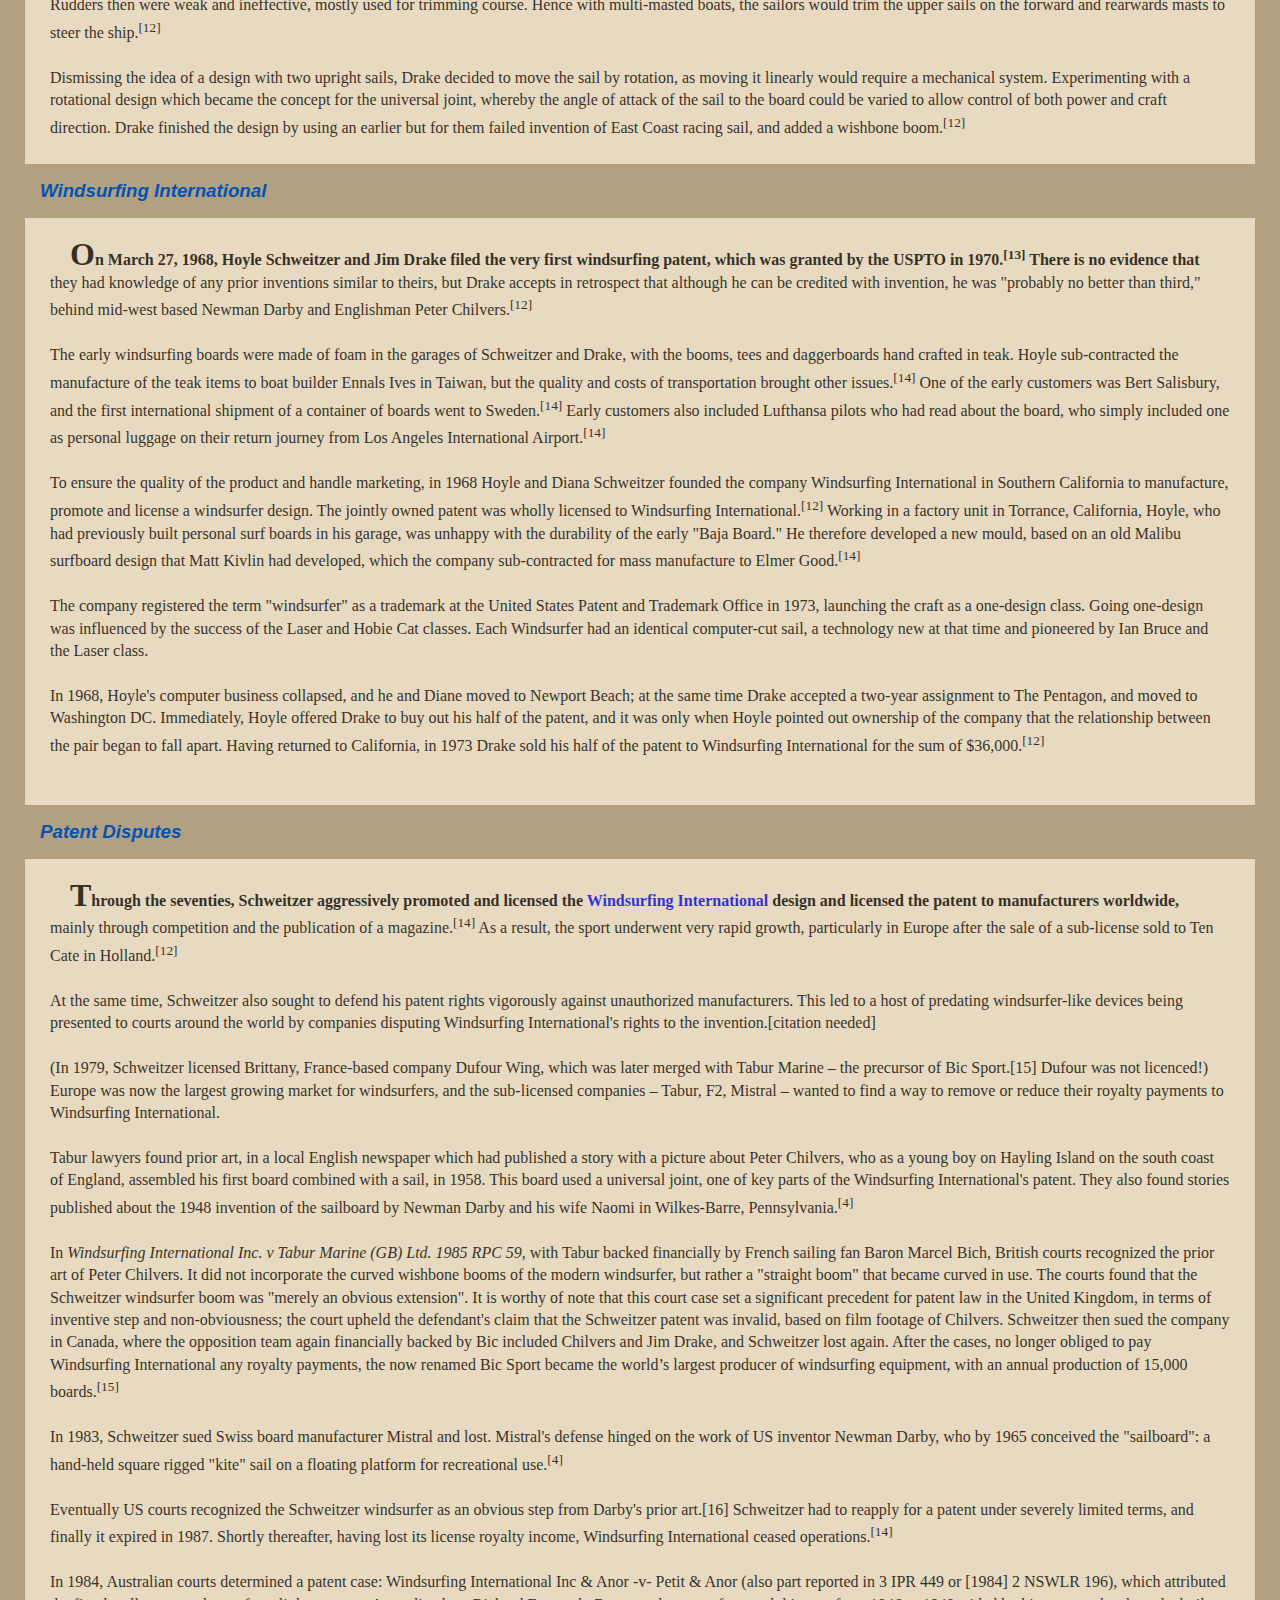
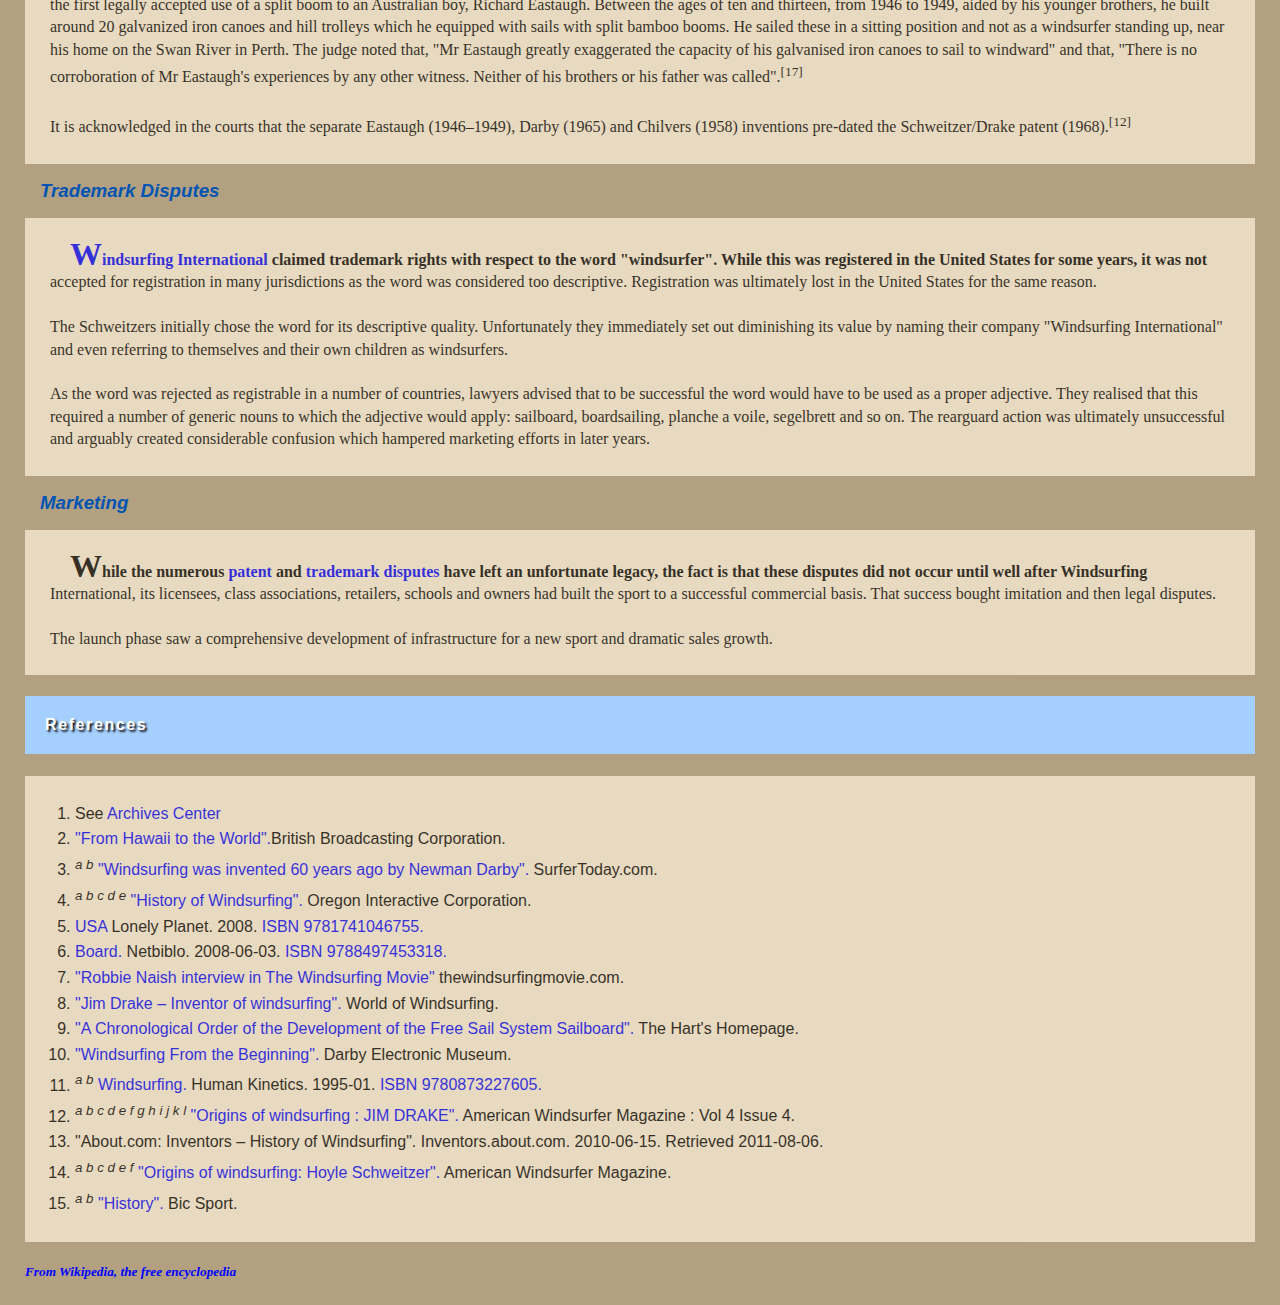
<file: mestre_meyer_evette_styling_text/styling_text.html>
<!DOCTYPE html>
<html lang="en">
	<head>
		<meta charset="utf-8"/>
		<title>Colors / W3C</title>
		<link href="css/style.css" type="text/css" rel="stylesheet" />
		<link href='http://fonts.googleapis.com/css?family=Joti+One' rel='stylesheet' type='text/css'/>
	</head>
	<body>
		<h1 id="intro">Windsurfing</h1>	
<p>
<b>Windsurfing</b> is a surface water sport that combines elements of surfing and sailing. It consists of a board usually 2 to 3 metres long, with a volume of about 60 to 250 liters, powered by wind on a sail. The rig is connected to the board by a free-rotating universal joint and consists of a mast, 2-sided boom and sail. The sail area generally ranges from 2.5 m2 to 12 m2 depending on the conditions, the skill of the sailor and the type of windsurfing being undertaken.<br />
<br />
Some credit S. Newman Darby with the origination of windsurfing by 1965<sup>[1]</sup> on the Susquehanna River, Pennsylvania, USA when he invented the "sailboard", which, incidentally, he did not patent.<sup>[2][3][4][5][6]</sup> In 1964, Darby began selling his sailboards.<sup>[4]</sup> A promotional article by Darby was published in the August 1965 edition of Popular Science magazine. While Darby's "sailboard" incorporated a pivoting rig, it was "square rigged" and suffered all the associated limitations. You operated the sailboard with your back to the lee side of the kite shaped square sail. Darby's article boasted that "...you can learn to master a type of manoeuvering that's been dead since the age of the picturesque square riggers."<br />
<br />
Windsurfing can be said to straddle both the laid-back culture of surf sports and the more rules-based environment of sailing. Although it might be considered a minimalistic version of a sailboat, windsurfing offers experiences that are outside the scope of other sailing craft designs. Windsurfers can perform jumps, inverted loops, spinning maneuvers, and other "freestyle" moves that cannot be matched by any sailboat. Windsurfers were the first to ride the world's largest waves, such as Jaws on the island of Maui, and, with very few exceptions, it was not until the advent of tow-in surfing that waves of that size became accessible to surfers on more traditional surfboards. Extreme waves aside, many expert windsurfers will ride the same waves as wavesurfers do (wind permitting) and are themselves usually very accomplished without a rig on a conventional surfboard.<br />
<br />
At one time referred to as "surfing's ginger haired cousin" by the sport's legendary champion, Robby Naish,<sup>[7]</sup> windsurfing has long struggled to present a coherent image of the sport to outsiders. As a result of attempts to claim the word "windsurfer" as a trademark, participants have been encouraged to use different names to describe the sport, including "sailboarding" and "boardsailing". The term "windsurfing" has persisted as the accepted name for the sport, and the word "windsurfer" persists for both participants and equipment.
Windsurfing is predominately undertaken on a non-competitive basis. Organised competition does take place at all levels across the world and typical formats for competitive windsurfing include Formula Windsurfing, speed sailing, slalom, course racing, wave sailing, superX, and freestyle. These events are exciting to watch as sailors push the limits both physically and creatively with moves that look as impossible as thinking them up in the first place.<br />
<br />
The boom of the 1980s led windsurfing to be recognized as an Olympic sport in 1984. However, windsurfing's popularity saw a sharp decline in the mid-1990s, thanks to licensing battles, and equipment becoming more specialized and requiring more expertise to sail. The sport experienced a modest revival, as new beginner-friendly designs became available.<br />
<br />
However, starting in the 2000s, large numbers of avid windsurfers started giving up the sport and switching to the sport of Kitesurfing in a process known as "Going to the Dark Side" – an allusion to Star Wars and joining a rival sport.</p>

	<h2 id="history">History</h2>

<p>Windsurfing, as a sport and recreational activity, did not emerge until the latter half of the 20th century. But before this, there have been sailing boats of various designs that have used wind as the driving force for millennia, and Polynesians have been riding waves for many of them, undertaking day trips over oceans standing upright on a solid board with a vertical sail.<sup>[8]</sup><br />
<br />
In 1948, 20-year old Newman Darby was the first to conceive the idea of using a handheld sail and rig mounted on a universal joint so that he could control his small catamaran—the first rudderless sailboard ever built that allowed a person to steer by shifting his or her weight in order to tilt the sail fore and aft.[9] Darby did not file a patent for the sailboard. However, he is widely recognized as its inventor as well as the first to conceive, design, and build a sailboard with a universal joint.<sup>[3]</sup> In his own words, Darby experimented throughout much of the 1950s and 1960s and it wasn't until 1963 that an improved sailboard with a conventional stayed sloop rig sail arrangement made it more stable than the one built in 1948.<sup>[10]</sup> In 1964, Darby began selling his sailboards.<sup>[4]</sup><br />
<br />
12-year old Peter Chilvers is often cited for inventing a sailboard in 1958.<sup>[11]</sup> In the 1960s, Jim Drake was the first to solve many problems of getting the board to sail while Hoyle Schweitzer was the first to be successful in marketing the sailboard.<sup>[11]</sup><br />
<br />
In 1964, during a discussion on water sports over a brandy at his home in Southern California, RAND Corporation aeronautical engineer Jim Drake and his former Rockwell boss and now good friend Fred Payne, who worked at The Pentagon, discussed options for creating a wind-powered water-ski which would allow Payne to travel on the Potomac River.<sup>[12]</sup> That night they developed the idea of a kite powered surfboard. On later reflection, Drake didn't like the integrity of the idea and dismissed it. There were already a number of sailboard designs available, and Drake also was concerned about the integrity of a design needing taut wire close to a human body to keep the sail upright.<sup>[12]</sup><br />
<br />
The technical problem was that most boats steer by varying the angle of attack in the water between the centre board and the rudder, and Drake's question came down to simple operation of how a standing person could control both the power of the sail as well as the direction of the craft.<sup>[12]</sup><br />
<br />
In 1967, while driving between his home and a contract at the Norton Air Force Base in San Bernardino, Drake had time to reflect on early 17th century based sail ship control. Rudders then were weak and ineffective, mostly used for trimming course. Hence with multi-masted boats, the sailors would trim the upper sails on the forward and rearwards masts to steer the ship.<sup>[12]</sup><br />
<br />
Dismissing the idea of a design with two upright sails, Drake decided to move the sail by rotation, as moving it linearly would require a mechanical system. Experimenting with a rotational design which became the concept for the universal joint, whereby the angle of attack of the sail to the board could be varied to allow control of both power and craft direction. Drake finished the design by using an earlier but for them failed invention of East Coast racing sail, and added a wishbone boom.<sup>[12]</sup>
</p>
	
	<h3 id="windsurfing_intl">Windsurfing International</h3>
	
<p>
On March 27, 1968, Hoyle Schweitzer and Jim Drake filed the very first windsurfing patent, which was granted by the USPTO in 1970.<sup>[13]</sup> There is no evidence that they had knowledge of any prior inventions similar to theirs, but Drake accepts in retrospect that although he can be credited with invention, he was "probably no better than third," behind mid-west based Newman Darby and Englishman Peter Chilvers.<sup>[12]</sup><br />
<br />
The early windsurfing boards were made of foam in the garages of Schweitzer and Drake, with the booms, tees and daggerboards hand crafted in teak. Hoyle sub-contracted the manufacture of the teak items to boat builder Ennals Ives in Taiwan, but the quality and costs of transportation brought other issues.<sup>[14]</sup> One of the early customers was Bert Salisbury, and the first international shipment of a container of boards went to Sweden.<sup>[14]</sup> Early customers also included Lufthansa pilots who had read about the board, who simply included one as personal luggage on their return journey from Los Angeles International Airport.<sup>[14]</sup><br />
<br />
To ensure the quality of the product and handle marketing, in 1968 Hoyle and Diana Schweitzer founded the company Windsurfing International in Southern California to manufacture, promote and license a windsurfer design. The jointly owned patent was wholly licensed to Windsurfing International.<sup>[12]</sup> Working in a factory unit in Torrance, California, Hoyle, who had previously built personal surf boards in his garage, was unhappy with the durability of the early "Baja Board." He therefore developed a new mould, based on an old Malibu surfboard design that Matt Kivlin had developed, which the company sub-contracted for mass manufacture to Elmer Good.<sup>[14]</sup><br />
<br />
The company registered the term "windsurfer" as a trademark at the United States Patent and Trademark Office in 1973, launching the craft as a one-design class. Going one-design was influenced by the success of the Laser and Hobie Cat classes. Each Windsurfer had an identical computer-cut sail, a technology new at that time and pioneered by Ian Bruce and the Laser class.<br />
<br />
In 1968, Hoyle's computer business collapsed, and he and Diane moved to Newport Beach; at the same time Drake accepted a two-year assignment to The Pentagon, and moved to Washington DC. Immediately, Hoyle offered Drake to buy out his half of the patent, and it was only when Hoyle pointed out ownership of the company that the relationship between the pair began to fall apart. Having returned to California, in 1973 Drake sold his half of the patent to Windsurfing International for the sum of $36,000.<sup>[12]</sup><br />
<br />
</p>	
	
	<h3 id="patent_disputes">Patent Disputes</h3>
	
<p>
Through the seventies, Schweitzer aggressively promoted and licensed the <a href="#windsurfing intl">Windsurfing International</a> design and licensed the patent to manufacturers worldwide, mainly through competition and the publication of a magazine.<sup>[14]</sup> As a result, the sport underwent very rapid growth, particularly in Europe after the sale of a sub-license sold to Ten Cate in Holland.<sup>[12]</sup><br />
<br />
At the same time, Schweitzer also sought to defend his patent rights vigorously against unauthorized manufacturers. This led to a host of predating windsurfer-like devices being presented to courts around the world by companies disputing Windsurfing International's rights to the invention.[citation needed]<br />
<br />
(In 1979, Schweitzer licensed Brittany, France-based company Dufour Wing, which was later merged with Tabur Marine – the precursor of Bic Sport.[15] Dufour was not licenced!) Europe was now the largest growing market for windsurfers, and the sub-licensed companies – Tabur, F2, Mistral – wanted to find a way to remove or reduce their royalty payments to Windsurfing International.<br />
<br />
Tabur lawyers found prior art, in a local English newspaper which had published a story with a picture about Peter Chilvers, who as a young boy on Hayling Island on the south coast of England, assembled his first board combined with a sail, in 1958. This board used a universal joint, one of key parts of the Windsurfing International's patent. They also found stories published about the 1948 invention of the sailboard by Newman Darby and his wife Naomi in Wilkes-Barre, Pennsylvania.<sup>[4]</sup><br />
<br />
In <i>Windsurfing International Inc. v Tabur Marine (GB) Ltd. 1985 RPC 59</i>, with Tabur backed financially by French sailing fan Baron Marcel Bich, British courts recognized the prior art of Peter Chilvers. It did not incorporate the curved wishbone booms of the modern windsurfer, but rather a "straight boom" that became curved in use. The courts found that the Schweitzer windsurfer boom was "merely an obvious extension". It is worthy of note that this court case set a significant precedent for patent law in the United Kingdom, in terms of inventive step and non-obviousness; the court upheld the defendant's claim that the Schweitzer patent was invalid, based on film footage of Chilvers. Schweitzer then sued the company in Canada, where the opposition team again financially backed by Bic included Chilvers and Jim Drake, and Schweitzer lost again. After the cases, no longer obliged to pay Windsurfing International any royalty payments, the now renamed Bic Sport became the world’s largest producer of windsurfing equipment, with an annual production of 15,000 boards.<sup>[15]</sup><br />
<br />
In 1983, Schweitzer sued Swiss board manufacturer Mistral and lost. Mistral's defense hinged on the work of US inventor Newman Darby, who by 1965 conceived the "sailboard": a hand-held square rigged "kite" sail on a floating platform for recreational use.<sup>[4]</sup><br />
<br />
Eventually US courts recognized the Schweitzer windsurfer as an obvious step from Darby's prior art.[16] Schweitzer had to reapply for a patent under severely limited terms, and finally it expired in 1987. Shortly thereafter, having lost its license royalty income, Windsurfing International ceased operations.<sup>[14]</sup><br />
<br />
In 1984, Australian courts determined a patent case: Windsurfing International Inc & Anor -v- Petit & Anor (also part reported in 3 IPR 449 or [1984] 2 NSWLR 196), which attributed the first legally accepted use of a split boom to an Australian boy, Richard Eastaugh. Between the ages of ten and thirteen, from 1946 to 1949, aided by his younger brothers, he built around 20 galvanized iron canoes and hill trolleys which he equipped with sails with split bamboo booms. He sailed these in a sitting position and not as a windsurfer standing up, near his home on the Swan River in Perth. The judge noted that, "Mr Eastaugh greatly exaggerated the capacity of his galvanised iron canoes to sail to windward" and that, "There is no corroboration of Mr Eastaugh's experiences by any other witness. Neither of his brothers or his father was called".<sup>[17]</sup><br />
<br />
It is acknowledged in the courts that the separate Eastaugh (1946–1949), Darby (1965) and Chilvers (1958) inventions pre-dated the Schweitzer/Drake patent (1968).<sup>[12]</sup><br />
</p>
	
	<h3 id="trademark_disputes">Trademark Disputes</h3>
	
<p>
<a href="#windsurfing_intl">Windsurfing International</a> claimed trademark rights with respect to the word "windsurfer". While this was registered in the United States for some years, it was not accepted for registration in many jurisdictions as the word was considered too descriptive. Registration was ultimately lost in the United States for the same reason.<br />
<br />
The Schweitzers initially chose the word for its descriptive quality. Unfortunately they immediately set out diminishing its value by naming their company "Windsurfing International" and even referring to themselves and their own children as windsurfers.<br />
<br />
As the word was rejected as registrable in a number of countries, lawyers advised that to be successful the word would have to be used as a proper adjective. They realised that this required a number of generic nouns to which the adjective would apply: sailboard, boardsailing, planche a voile, segelbrett and so on. The rearguard action was ultimately unsuccessful and arguably created considerable confusion which hampered marketing efforts in later years.<br />
</p>
	
	<h3 id="marketing">Marketing</h3>
	
<p>
While the numerous <a href="#patent_disputes">patent</a> and <a href="#trademark_disputes">trademark disputes</a> have left an unfortunate legacy, the fact is that these disputes did not occur until well after Windsurfing International, its licensees, class associations, retailers, schools and owners had built the sport to a successful commercial basis. That success bought imitation and then legal disputes.<br />
<br />
The launch phase saw a comprehensive development of infrastructure for a new sport and dramatic sales growth.<br />
</p>

<h4>References</h4>

<ol>
<li> See <a href="http://amhistory.si.edu/archives/d8625.htm" target"_blank">Archives Center</a></li>
<li> <a href="http://www.bbc.co.uk/jersey/content/articles/2005/07/02/ig05_sport_sailboard_feature.shtml" target"_blank">"From Hawaii to the World".</a>British Broadcasting Corporation.</li>
<li> <sup><i>a b</i></sup> <a href="http://www.surfertoday.com/windsurfing/2323-windsurfing-was-invented-60-years-ago-by-newman-darby" target"_blank">"Windsurfing was invented 60 years ago by Newman Darby".</a> SurferToday.com.</li>
<li> <sup><i>a b c d e</i></sup> <a href="http://www.oregon.com/history_of_windsurfing" target"_blank">"History of Windsurfing".</a> Oregon Interactive Corporation.</li>
<li> <a href="http://books.google.com/books?id=JwvE1F2zyXoC&pg=PA127&dq=Newman+Darby+1948+sailboard&hl=en#v=onepage&q=Newman%20Darby%201948%20sailboard&f=false" target"_blank">USA</a> Lonely Planet. 2008. <a href=" ">ISBN 9781741046755.</a></li>
<li> <a href="http://books.google.com/books?id=ZrE9rTHHTQIC&pg=PT85&dq=Newman+Darby+sailboard&hl=en#v=onepage&q=Newman%20Darby%20sailboard&f=false" target"_blank">Board.</a>  Netbiblo. 2008-06-03. <a href="http://en.wikipedia.org/wiki/Special:BookSources/9781741046755">ISBN 9788497453318.</a></li>
<li> <a href="http://www.thewindsurfingmovie.com/home.html" target"_blank">"Robbie Naish interview in The Windsurfing Movie"</a> thewindsurfingmovie.com.</li>
<li> <a href="http://www.worldofwindsurfing.net/en/press-lounge/basics/legends-of-the-sport/jim-drake.html" target"_blank">"Jim Drake – Inventor of windsurfing".</a> World of Windsurfing.</li>
<li> <a href="http://windsurf.mediaforte.com/darby/timeline.html" target"_blank">"A Chronological Order of the Development of the Free Sail System Sailboard".</a> The Hart's Homepage.</li>
<li> <a href="http://windsurf.mediaforte.com/darby/history.html" target"_blank">"Windsurfing From the Beginning".</a> Darby Electronic Museum.</li>
<li> <sup><i>a b</i></sup> <a href="http://books.google.com/books?id=Ec3sn40uJK8C&pg=PA2&dq=Peter+Chilvers+and+windsurfing&hl=en" target"_blank">Windsurfing.</a> Human Kinetics. 1995-01. <a href="http://en.wikipedia.org/wiki/Special:BookSources/9780873227605">ISBN 9780873227605.</a></li>
<li> <sup><i>a b c d e f g h i j k l</i></sup> <a href="http://www.windsurfing-academy.com/information_bank/history/interview_with_jim_drake.asp" target"_blank">"Origins of windsurfing : JIM DRAKE".</a> American Windsurfer Magazine : Vol 4 Issue 4.</li>
<li><a ref"http://inventors.about.com/od/wstartinventions/a/windsurfing.htm">"About.com: Inventors – History of Windsurfing".</a> Inventors.about.com. 2010-06-15. Retrieved 2011-08-06.</li>
<li><sup><i>a b c d e f</i></sup> <a href="http://www.windsurfing-academy.com/information_bank/history/interview_with_hoyle_schweitzer.asp">"Origins of windsurfing: Hoyle Schweitzer".</a> American Windsurfer Magazine.</li>
<li> <sup><i>a b</i></sup> <a href="http://www.bicsport.com/historique,13.html">"History".</a> Bic Sport.</li>
</ol>
<h5><a href="http://en.wikipedia.org/wiki/Windsurfing" target"_blank"><i>From Wikipedia, the free encyclopedia</i></a></h5>
	</body>
</html>
</file>
<file: mestre_meyer_evette_box_model/css/style.css>
/* linked to mestre_meyer_evette_styling_text/styling_text.html */
/*kuler colors: 3996FF med_blu, 0054B3 dk_blu, A4CFFF lt_blu, B3A080 dk_tan, FFF3DD lt_tan
 - https://kuler.adobe.com/Ocean-and-Sandstone-color-theme-201376/*/

body{
	background-color: #B3A080;
	background-color: rgb(179, 160, 128);
	margin: 25px;/*puts space around outer edges*/}

ul {
	text-align: center;
	font-family: Arial, Verdana, sans-serif;
	color: #0054B3;}
	
ul li	{
	display: inline;
	margin-right: 25px;
	text-align: center;}
	
ul li.sails_technique {
	display: none;}
	
	
h1, h2, h4, #description, #hist, #refs{
	margin: 25px auto 25px auto;
	box-shadow: 5px 5px 5px #777777;
	border-radius: 10px;
	width: 940px;}
	
h1	{
	background-color: #0054B3;
	background-color: rgb(29, 87, 167);
	color: white;
	font-family: 'Joti One', cursive;
	text-transform: uppercase;
	text-shadow: 2px 2px 7px #111111;
	font-size: 4em;
	text-align: center;
	padding: 25px;
	border: 10px double;}
	
h2, h4 {
	color: white;
	padding: 20px;
	font-family: Impact, sans-serif;
	letter-spacing: .1em;
	text-align: center;
	text-shadow: 2px 2px 2px #111111;
	background-color: hsla(0, 100%, 100%, 50%);}

	
h2	{
	background-color: #3996FF;
	background-color: rgb(87, 140, 201);
	font-size: 2em;}
	
h3	{
	color: #0054B3;
	text-align: center;
	font-family: Arial, Verdana, sans-serif;
	font-style: italic;
	font-weight: bold;}

h4	{
	background-color: #A4CFFF;
	background-color: rgb(164, 207, 255);
	font-family: Arial, Verdana, sans-serif;}
			
#description, #hist 	{
	background-color: #FFF3DD;
	background-color: rgb(255, 243, 221);
	opacity: .70;
	color: black;
	font-family: Georgia, Times, serif;
	font-size: 16px;
	line-height: 1.4em;
	text-indent: 20px;
	height: 750px;
	width: 1200px;
	border: 2px solid #3996FF;
	padding: 35px;
	margin: 25px;}
	
#hist, #refs{
	overflow: scroll;}
	
#refs{
	height: 300px;
	width: 1200px;
	border: 2px solid #3996FF;
	margin: 25px;}

p:first-letter{
	font-size: 200%;}
p:first-line{
	font-weight: bold;}
	
ol	{
	background-color: #FFF3DD;
	background-color: rgb(255, 243, 221);
	opacity: .70;
	color: black;
	font-family: Arial, Verdana, sans-serif;
	line-height: 1.6em;
	padding: 25px 25px 25px 50px;}
	
a:link	{
	text-decoration: none;
	color: blue;}
	
a:hover {
	text-decoration: underline;
	color: green;}

a:visited {
	color: purple;}
	
a:active {
	color: cyan;
	text-decoration: underline;}
</file>
<file: mestre_meyer_evette_color/css/style.css>
/* linked to mestre_meyer_evette_color/color.html */
/*kuler colors: 3996FF, 0054B3, A4CFFF, B3A080, FFF3DD - https://kuler.adobe.com/Ocean-and-Sandstone-color-theme-201376/*/

body{
	background-color: #B3A080;
	background-color: rgb(179, 160, 128);
	margin: 25px;/*puts space around outer edges*/}
	
h1, h2, h4 {
	color: white;
	padding: 20px;
	font-family: Arial, Verdana, sans-serif;
	background-color: hsla(0, 100%, 100%, 50%);}
	
h1	{
	background-color: #0054B3;
	background-color: rgb(29, 87, 167);}
	
h2	{
	background-color: #3996FF;
	background-color: rgb(87, 140, 201);}
	
h3	{
	color: #0054B3;
	margin: 15px;}

h4	{
	background-color: #A4CFFF;
	background-color: rgb(164, 207, 255);}
		
p 	{
	background-color: #FFF3DD;
	background-color: rgb(255, 243, 221);
	opacity: .70;
	color: black;
	font-family: Arial, Verdana, sans-serif;
	padding: 25px;}
	
ol	{
	background-color: #FFF3DD;
	background-color: rgb(255, 243, 221);
	opacity: .70;
	color: black;
	font-family: Arial, Verdana, sans-serif;
	padding: 25px 25px 25px 50px;}
	
a	{
	text-decoration: none;
	color: blue;}
</file>
<file: mestre_meyer_evette_final_project/css/style.css>
/* linked to mestre_meyer_evette_final_project.html */
/*COLORS extracted from background - 
Aqua - #60C3B1, RGB 96, 195, 177 
Hot Orange - #F15C32, RGB 241, 92, 50
Orange - #F37720, RGB 243, 119, 32
Bright Grn - #97C93C, RGB 151, 201, 60
Dk Brown - #5E2721, RGB 94, 39, 33
Lt Brown - #C68450, RGB 198, 132, 80
Lt Beige - #D0C29E, RGB 208, 194, 158
*/

header, section, footer, nav, article, figure, figcaption {
	display: block;}
	
body{
	color: #5E2721;
	background-color: #FFF3DD;
	background-image: url("images/blue_orange_stripes.jpg");
	background-position: center;
	font-family: Arial, Verdana, sans-serif;
	line-height: 1.4em;
	padding: 0px 0px 25px 0px;}
	
.wrapper{
	width: 960px;
	margin: 20px auto 20px auto;
	background-color: rgb(208, 194, 158);
	border-radius: 20px;}
	
header{
	height: 175px;
	width: 100%;
	z-index:50;
	padding: 0px 0px 0px 0px;
	margin-bottom: 50px;}
	
h1	{
	color: #C68450;
	font-family: 'Amarante', cursive;
	text-transform: uppercase;
	text-shadow: 2px 2px 7px #111111;
	font-size: 5em;
	text-align: center;
	padding: 10px 25px 25px 25px;
	margin: 0px;}	
	
footer {
	clear: both;
	color: #D0C29E;
	background-color: #5E2721;
	padding: 10px 10px 10px 50px;}

footer ul {
	list-style-type: disc;}
	
footer li {
	display: inline;
	margin-right: 20px;}
		
nav {
	clear: both;
	font-family: Arial, Verdana, sans-serif;
	color: #5E2721;}
	
nav ul {
	text-align: center;
	padding: 10px;}
	
nav li	{
	display: inline;
	margin-right: 20px;
	text-align: center;
	color: #C68450;}
	
section.left_column {
	float: left;
	width: 600px;
	padding: 25px;
	font-size: 90%;}
	
article {
	clear: both;
	overflow: auto;
	width: 100%;
	margin-bottom: 20px;
	border-bottom: 2px solid #5E2721;}
	
hgroup {
	margin-top: 40px;}


figure {
	float: left;
	width: 250px;
	height: 200px;
	padding: 5px;
	margin: 25px 25px 25px 0px;
	border: 1px solid #5E2721;}
	
figcaption {
	font-size: 90%;
	text-align: left;}
		
article.table {
	width: 600px;
	border-bottom: none;}
	
th, td {
	padding: 10px 10px 10px 10px;}

th {
	text-transform: uppercase;
	letter-spacing: 0.1em;
	font-size: 100%;
	color: #D0C29E;
	background-color: #5E2721;
	text-align: left;}
	
tr.even {
	background-color: #C68450;}
	
h1, h3 {
	font-weight: normal;}
	
h2 {
	margin: 10px 0px 5px 0px;
	color: #F15C32;
	font-weight: bold;}
	
h3 {
	color: #5E2721;}
	
h4 {
	color: #5E2721;
	font-weight: normal;}

a {
	color: #5E2721;
	text-decoration: none;
	font-weight: bold;}
	
ul {
	list-style-type: square;}
	
a:hover {
	color: #C68450;}
	
aside {
	width: 250px;
	float: left;
	padding: 25px;
	font-size: 90%;
	color: #5E2721;}
	
aside input {
	border-radius: 5px;
	background-color: #FFF3DD;
	width: 225px;
	height: 25px;}

aside input[type="text], input[type="email"], input[type="password"]  {
	width: 225px;
	border: 1px solid #5E2721;
	padding: 2px;
	outline: none;}
	
aside input[type="text"]:focus, input[type="text"]:hover {
	background-color: #D0C29E;}
	
aside input[type="password"]:focus, input[type="password"]:hover {
	background-color: #D0C29E;}
	
aside input[type="email"]:focus, input[type="email"]:hover {
	background-color: #D0C29E;}
	
aside input[type="submit"] {
	border: 1px solid #5E2721;
	background-color: #C68450;
	color: #ffffff;
	width: 50px;
	float: right;
	border-radius: 5px;
	margin-top: 10px;}
	
aside input[type="submit"]:hover {
	background-color: #5E2721;}
	
aside input[type="hover"] {
	border 1px solid #B3A080;
	background-color: #A4CFFF;
	color: #ffffff
	cursor: pointer;}
	
aside fieldset {
	width: 250px;
	margin-top: 20px;
	border: 2px solid #C68450;
	background-color: #e2caa2;
	border-radius: 10px;
	line-height: 1.6em;
	float: left;
	margin-bottom: 50px;}
	
aside legend {
	background-color:#C68450;
	border: 1px solid #C68450;
	border-radius: 10px;
	text-align: center;
	padding: 0px 10px 0px 10px;}
	
aside legend h4 {
	color: #5E2721;
	font-weight: bold;}
	
aside input[type="search"] {
	background-color: white;}
</file>
<file: mestre_meyer_evette_layout/css/style.css>
/* linked to mestre_meyer_evette_styling_text/styling_text.html */
/*kuler colors: 3996FF med_blu, 0054B3 dk_blu, A4CFFF lt_blu, B3A080 dk_tan, FFF3DD lt_tan
 - https://kuler.adobe.com/Ocean-and-Sandstone-color-theme-201376/*/

body{
	background-color: #B3A080;
	background-color: rgb(179, 160, 128);
	width: 90%;
	margin: 0 auto;}
	
#content {
	overflow: auto;
	height: 100%;}
	

ul {
	text-align: center;
	font-family: Arial, Verdana, sans-serif;
	color: #0054B3;}
	
ul li	{
	display: inline;
	margin-right: 25px;
	text-align: center;}
	
ul li.sails_technique {
	display: none;}
	
	
h1	{
	color: #0054B3;
	font-family: 'Joti One', cursive;
	text-transform: uppercase;
	text-shadow: 2px 2px 7px #111111;
	font-size: 8em;
	text-align: center;
	padding: 20px;
	
	margin: 25px auto 25px auto;
	
	width: 930px;}
	
h2 {
	color: #0054B3;
	text-align: center;
	font-family: Arial, Verdana, sans-serif;}
	
#feature {
	background-color: #FFF3DD;
	color: black;
	padding: 25px;
	border-radius: 10px;
	margin: 10px;
	clear: none;
	font-family: Arial, Verdana, sans-serif;
	font-size: 1.0em;}
	
#nav, #feature, #footer {
	margin: 1%;}
	
.column1, .column2 {
	background-color: #FFF3DD;
	font-family: Arial, Verdana, sans-serif;
	font-size: .938em;
	width: 44%;
	float: left;
	margin: 1%;
	padding: 25px;
	border-radius: 10px;
	height: 1800px;
	border: 2px #0054B3;
	clear: none;}

.columns2 {
	margin-right: 0%;
	overflow: scroll;}
	
h3	{
	color: #0054B3;
	text-align: center;
	font-family: Arial, Verdana, sans-serif;
	font-style: italic;
	font-weight: bold;}

	
.footer{
	height: 175px;
	width:90%;
	border-radius: 10px;
	margin: 25px;
	overflow: scroll;background-color: #FFF3DD;
	background-color: rgb(255, 243, 221);
	color: black;
	font-family: Arial, Verdana, sans-serif;
	font-size: .938em;
	line-height: 1.6em;
	padding: 20px 20px 20px 100px;
	height: 525px;}

p:first-letter{
	font-size: 200%;}
p:first-line{
	font-weight: bold;}
	

	
a:link	{
	text-decoration: none;
	color: blue;}
	
a:hover {
	text-decoration: underline;
	color: green;}

a:visited {
	color: purple;}
	
a:active {
	color: cyan;
	text-decoration: underline;}
</file>
<file: mestre_meyer_evette_styling_text/css/style.css>
/* linked to mestre_meyer_evette_styling_text/styling_text.html */
/*kuler colors: 3996FF, 0054B3, A4CFFF, B3A080, FFF3DD - https://kuler.adobe.com/Ocean-and-Sandstone-color-theme-201376/*/

body{
	background-color: #B3A080;
	background-color: rgb(179, 160, 128);
	margin: 25px;/*puts space around outer edges*/}
	
h2, h4 {
	color: white;
	padding: 20px;
	font-family: Impact, sans-serif;
	letter-spacing: .1em;
	text-shadow: 2px 2px 2px #111111;
	background-color: hsla(0, 100%, 100%, 50%);}
	
h1	{
	background-color: #0054B3;
	background-color: rgb(29, 87, 167);
	color: white;
	font-family: 'Joti One', cursive;
	text-transform: uppercase;
	text-shadow: 2px 2px 7px #111111;
	font-size: 4em;
	text-align: center;
	padding: 25px;}
	
h2	{
	background-color: #3996FF;
	background-color: rgb(87, 140, 201);
	font-size: 2em;}
	
h3	{
	color: #0054B3;
	margin: 15px;
	font-family: Arial, Verdana, sans-serif;
	font-style: italic;
	font-weight: bold;}

h4	{
	background-color: #A4CFFF;
	background-color: rgb(164, 207, 255);
	font-family: Arial, Verdana, sans-serif;}
		
p 	{
	background-color: #FFF3DD;
	background-color: rgb(255, 243, 221);
	opacity: .70;
	color: black;
	font-family: Georgia, Times, serif;
	font-size: 16px;
	line-height: 1.4em;
	text-indent: 20px;
	padding: 25px;}

p:first-letter{
	font-size: 200%;}
p:first-line{
	font-weight: bold;}
	
ol	{
	background-color: #FFF3DD;
	background-color: rgb(255, 243, 221);
	opacity: .70;
	color: black;
	font-family: Arial, Verdana, sans-serif;
	line-height: 1.6em;
	padding: 25px 25px 25px 50px;}
	
a:link	{
	text-decoration: none;
	color: blue;}
	
a:hover {
	text-decoration: underline;
	color: green;}

a:visited {
	color: purple;}
	
a:active {
	color: cyan;
	text-decoration: underline;}
</file>
